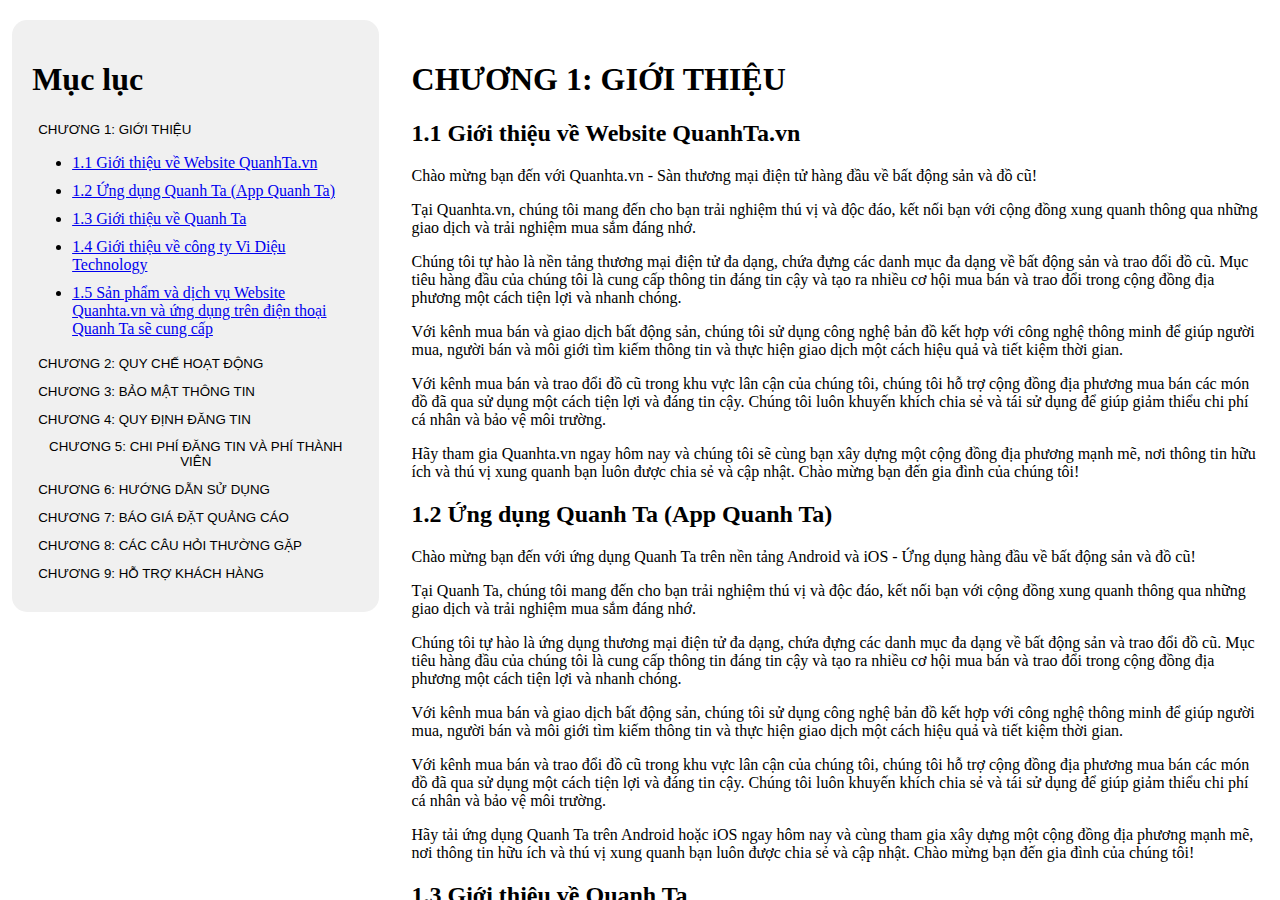
<file: policy/index.html>
<!DOCTYPE html>
<html>

<head>
    <meta http-equiv="Content-Type" content="text/html; charset=UTF-8">
    
    <title>Quanh Ta</title>
    <link
      rel="stylesheet"
      href="https://site-assets.fontawesome.com/releases/v6.4.2/css/all.css"
    />
    <link rel="stylesheet" type="text/css" href="./style.css">   
</head>

<body>
    <div class="mainContainer">
        <iframe class="responsive-iframe" src="./section/introduce.html" style="border:0px #ffffff none;"frameborder="0" marginheight="0px" marginwidth="0px" height="100%" width="100%"></iframe>
    </div>
    </body>
</html>
</file>
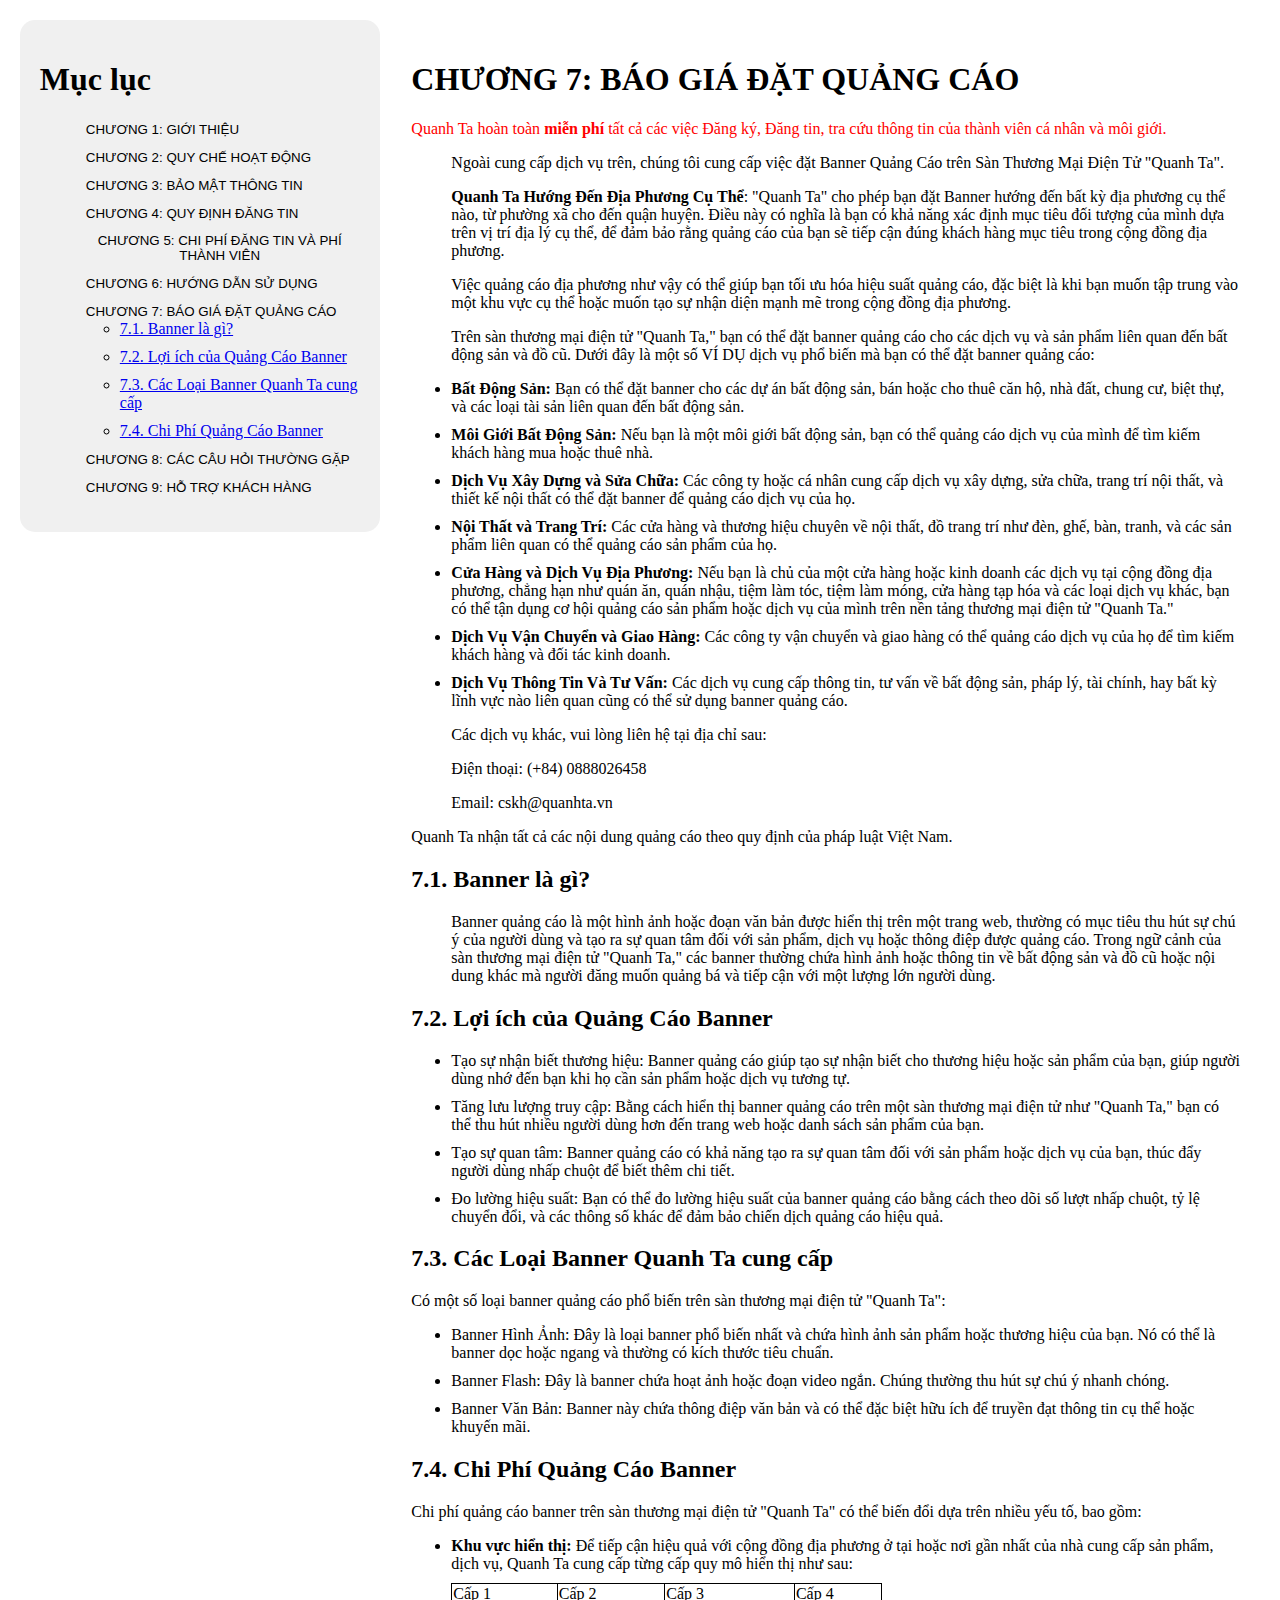
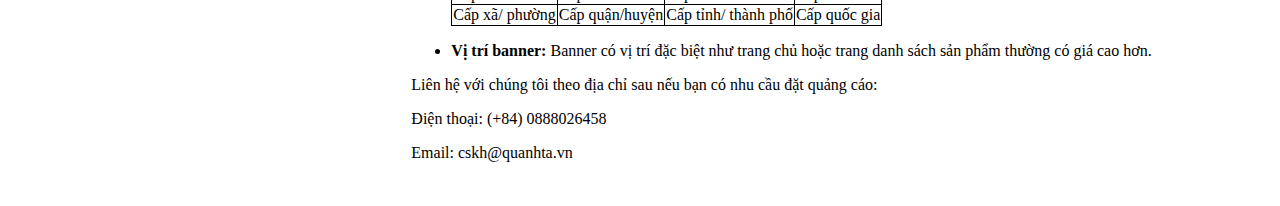
<file: policy/section/ads.html>
<!DOCTYPE html>
<html lang="en">

<head>
    <meta charset="UTF-8">
    
    <link rel="stylesheet" type="text/css" href="../style.css">
    <link rel="stylesheet" href="https://site-assets.fontawesome.com/releases/v6.4.2/css/all.css">
    <title>Quanh Ta</title>
</head>

<body>
    <div class="mainContainer">
        <div class="spacer"></div>
        <div class="toc">
            <h1>Mục lục</h1>
            <ul>
                <li class="dropdown">
                    <button class="toggle-button" id="buttonTOC1">CHƯƠNG 1: GIỚI THIỆU<i class="fa-solid fa-angle-down"></i></button>
                    <ul id="linkList1">
                    </ul>
                </li>
                <li class="dropdown">
                    <button class="toggle-button" id="buttonTOC2">CHƯƠNG 2: QUY CHẾ HOẠT ĐỘNG<i class="fa-solid fa-angle-down"></i></button>
                    <ul id="linkList2">
                    </ul>
                </li>
                <li class="dropdown">
                    <button class="toggle-button" id="buttonTOC3">CHƯƠNG 3: BẢO MẬT THÔNG TIN<i class="fa-solid fa-angle-down"></i></button>
                    <ul id="linkList3">
                    </ul>

                </li>
                <li class="dropdown">
                    <button class="toggle-button" id="buttonTOC4">CHƯƠNG 4: QUY ĐỊNH ĐĂNG TIN<i class="fa-solid fa-angle-down"></i></button>
                    <ul id="linkList4">

                    </ul>

                </li>
                <li class="dropdown">
                    <button class="toggle-button" id="buttonTOC5">CHƯƠNG 5: CHI PHÍ ĐĂNG TIN VÀ PHÍ THÀNH VIÊN<i class="fa-solid fa-angle-down"></i></button>
                    <ul id="linkList5">

                    </ul>

                </li>
                <li class="dropdown">
                    <button class="toggle-button" id="buttonTOC6">CHƯƠNG 6: HƯỚNG DẪN SỬ DỤNG<i class="fa-solid fa-angle-down"></i></button>
                    <ul id="linkList6">
                    </ul>

                </li>
                <li class="dropdown">
                    <button class="toggle-button" id="buttonTOC7">CHƯƠNG 7: BÁO GIÁ ĐẶT QUẢNG CÁO<i class="fa-solid fa-angle-down"></i></button>
                    <ul id="linkList7">

                    </ul>

                </li>
                <li class="dropdown">
                    <button class="toggle-button" id="buttonTOC8">CHƯƠNG 8: CÁC CÂU HỎI THƯỜNG GẶP<i class="fa-solid fa-angle-down"></i></button>
                    <ul id="linkList8">

                    </ul>

                </li>
                <li class="dropdown">
                    <button class="toggle-button" id="buttonTOC9">CHƯƠNG 9: HỖ TRỢ KHÁCH HÀNG<i class="fa-solid fa-angle-down"></i></button>
                    <ul id="linkList9">
                    </ul>
                </li>
            </ul>
        </div>
        <div class="spacer"></div>
        <div class="content">
            <h1 id="section-7">CHƯƠNG 7: BÁO GIÁ ĐẶT QUẢNG CÁO</h1>
        <p class="red-text">Quanh Ta hoàn toàn <span><b>miễn phí</b></span> tất cả các việc Đăng ký, Đăng tin, tra cứu
            thông tin của thành viên cá nhân và môi giới.</p>
        <ul>
            <p>Ngoài cung cấp dịch vụ trên, chúng tôi cung cấp việc đặt Banner Quảng Cáo trên Sàn Thương Mại Điện Tử
                "Quanh Ta".</p>
            <p><strong>Quanh Ta Hướng Đến Địa Phương Cụ Thể</strong>: "Quanh Ta" cho phép bạn đặt Banner hướng đến bất
                kỳ địa phương cụ thể nào, từ phường xã cho đến quận huyện. Điều này có nghĩa là bạn có khả năng xác định
                mục tiêu đối tượng của mình dựa trên vị trí địa lý cụ thể, để đảm bảo rằng quảng cáo của bạn sẽ tiếp cận
                đúng khách hàng mục tiêu trong cộng đồng địa phương.</p>
            <p>Việc quảng cáo địa phương như vậy có thể giúp bạn tối ưu hóa hiệu suất quảng cáo, đặc biệt là khi bạn
                muốn tập trung vào một khu vực cụ thể hoặc muốn tạo sự nhận diện mạnh mẽ trong cộng đồng địa phương.</p>
            <p>Trên sàn thương mại điện tử "Quanh Ta," bạn có thể đặt banner quảng cáo cho các dịch vụ và sản phẩm liên
                quan đến bất động sản và đồ cũ. Dưới đây là một số VÍ DỤ dịch vụ phổ biến mà bạn có thể đặt banner quảng
                cáo:</p>
            <li><strong>Bất Động Sản:</strong> Bạn có thể đặt banner cho các dự án bất động sản, bán hoặc cho thuê căn
                hộ, nhà đất, chung cư, biệt thự, và các loại tài sản liên quan đến bất động sản.</li>
            <li><strong>Môi Giới Bất Động Sản:</strong> Nếu bạn là một môi giới bất động sản, bạn có thể quảng cáo dịch
                vụ của mình để tìm kiếm khách hàng mua hoặc thuê nhà.</li>
            <li><strong>Dịch Vụ Xây Dựng và Sửa Chữa:</strong> Các công ty hoặc cá nhân cung cấp dịch vụ xây dựng, sửa
                chữa, trang trí nội thất, và thiết kế nội thất có thể đặt banner để quảng cáo dịch vụ của họ.</li>
            <li><strong>Nội Thất và Trang Trí:</strong> Các cửa hàng và thương hiệu chuyên về nội thất, đồ trang trí như
                đèn, ghế, bàn, tranh, và các sản phẩm liên quan có thể quảng cáo sản phẩm của họ.</li>
            <li><strong>Cửa Hàng và Dịch Vụ Địa Phương:</strong> Nếu bạn là chủ của một cửa hàng hoặc kinh doanh các
                dịch vụ tại cộng đồng địa phương, chẳng hạn như quán ăn, quán nhậu, tiệm làm tóc, tiệm làm móng, cửa
                hàng tạp hóa và các loại dịch vụ khác, bạn có thể tận dụng cơ hội quảng cáo sản phẩm hoặc dịch vụ của
                mình trên nền tảng thương mại điện tử "Quanh Ta."</li>
            <li><strong>Dịch Vụ Vận Chuyển và Giao Hàng:</strong> Các công ty vận chuyển và giao hàng có thể quảng cáo
                dịch vụ của họ để tìm kiếm khách hàng và đối tác kinh doanh.</li>
            <li><strong>Dịch Vụ Thông Tin Và Tư Vấn:</strong> Các dịch vụ cung cấp thông tin, tư vấn về bất động sản,
                pháp lý, tài chính, hay bất kỳ lĩnh vực nào liên quan cũng có thể sử dụng banner quảng cáo.</li>
            <p>Các dịch vụ khác, vui lòng liên hệ tại địa chỉ sau:</p>
            <p>Điện thoại: (+84) 0888026458</p>
            <p>Email: cskh@quanhta.vn</p>
        </ul>
        <p>Quanh Ta nhận tất cả các nội dung quảng cáo theo quy định của pháp luật Việt Nam.</p>
        <h2 id="section-7-1">7.1. Banner là gì?</h2>
        <ul>
            <p>Banner quảng cáo là một hình ảnh hoặc đoạn văn bản được hiển thị trên một trang web, thường có mục tiêu
                thu hút sự chú ý của người dùng và tạo ra sự quan tâm đối với sản phẩm, dịch vụ hoặc thông điệp được
                quảng cáo. Trong ngữ cảnh của sàn thương mại điện tử "Quanh Ta," các banner thường chứa hình ảnh hoặc
                thông tin về bất động sản và đồ cũ hoặc nội dung khác mà người đăng muốn quảng bá và tiếp cận với một
                lượng lớn người dùng.</p>
        </ul>
        <h2 id="section-7-2">7.2. Lợi ích của Quảng Cáo Banner</h2>
        <ul>
            <li>Tạo sự nhận biết thương hiệu: Banner quảng cáo giúp tạo sự nhận biết cho thương hiệu hoặc sản phẩm của
                bạn, giúp người dùng nhớ đến bạn khi họ cần sản phẩm hoặc dịch vụ tương tự.</li>
            <li>Tăng lưu lượng truy cập: Bằng cách hiển thị banner quảng cáo trên một sàn thương mại điện tử như "Quanh
                Ta," bạn có thể thu hút nhiều người dùng hơn đến trang web hoặc danh sách sản phẩm của bạn.</li>
            <li>Tạo sự quan tâm: Banner quảng cáo có khả năng tạo ra sự quan tâm đối với sản phẩm hoặc dịch vụ của bạn,
                thúc đẩy người dùng nhấp chuột để biết thêm chi tiết.</li>
            <li>Đo lường hiệu suất: Bạn có thể đo lường hiệu suất của banner quảng cáo bằng cách theo dõi số lượt nhấp
                chuột, tỷ lệ chuyển đổi, và các thông số khác để đảm bảo chiến dịch quảng cáo hiệu quả.</li>
        </ul>
        <h2 id="section-7-3">7.3. Các Loại Banner Quanh Ta cung cấp</h2>
        <p>Có một số loại banner quảng cáo phổ biến trên sàn thương mại điện tử "Quanh Ta":</p>
        <ul>
            <li>Banner Hình Ảnh: Đây là loại banner phổ biến nhất và chứa hình ảnh sản phẩm hoặc thương hiệu của bạn. Nó
                có thể là banner dọc hoặc ngang và thường có kích thước tiêu chuẩn.</li>
            <li>Banner Flash: Đây là banner chứa hoạt ảnh hoặc đoạn video ngắn. Chúng thường thu hút sự chú ý nhanh
                chóng.</li>
            <li>Banner Văn Bản: Banner này chứa thông điệp văn bản và có thể đặc biệt hữu ích để truyền đạt thông tin cụ
                thể hoặc khuyến mãi.</li>
        </ul>
        <h2 id="section-7-4">7.4. Chi Phí Quảng Cáo Banner</h2>
        <p>Chi phí quảng cáo banner trên sàn thương mại điện tử "Quanh Ta" có thể biến đổi dựa trên nhiều yếu tố, bao
            gồm:</p>
        <ul>
            <li><strong>Khu vực hiển thị:</strong> Để tiếp cận hiệu quả với cộng đồng địa phương ở tại hoặc nơi gần nhất
                của nhà cung cấp sản phẩm, dịch vụ, Quanh Ta cung cấp từng cấp quy mô hiển thị như sau:</li>
            <table>
                <tr>
                    <td>Cấp 1</td>
                    <td>Cấp 2</td>
                    <td>Cấp 3</td>
                    <td>Cấp 4</td>
                </tr>
                <tr>
                    <td>Cấp xã/ phường</td>
                    <td>Cấp quận/huyện</td>
                    <td>Cấp tỉnh/ thành phố</td>
                    <td>Cấp quốc gia</td>
                </tr>
            </table>
        </ul>
        <ul>
            <li><strong>Vị trí banner:</strong> Banner có vị trí đặc biệt như trang chủ hoặc trang danh sách sản phẩm
                thường có giá cao hơn.</li>
        </ul>
        <p>Liên hệ với chúng tôi theo địa chỉ sau nếu bạn có nhu cầu đặt quảng cáo:</p>
        <p>Điện thoại: (+84) 0888026458</p>
        <p>Email: cskh@quanhta.vn</p>
        </div>
        <div class="spacer"></div>
    </div>
    <script src="../index.js"></script>
    
</body>

</html>
</file>
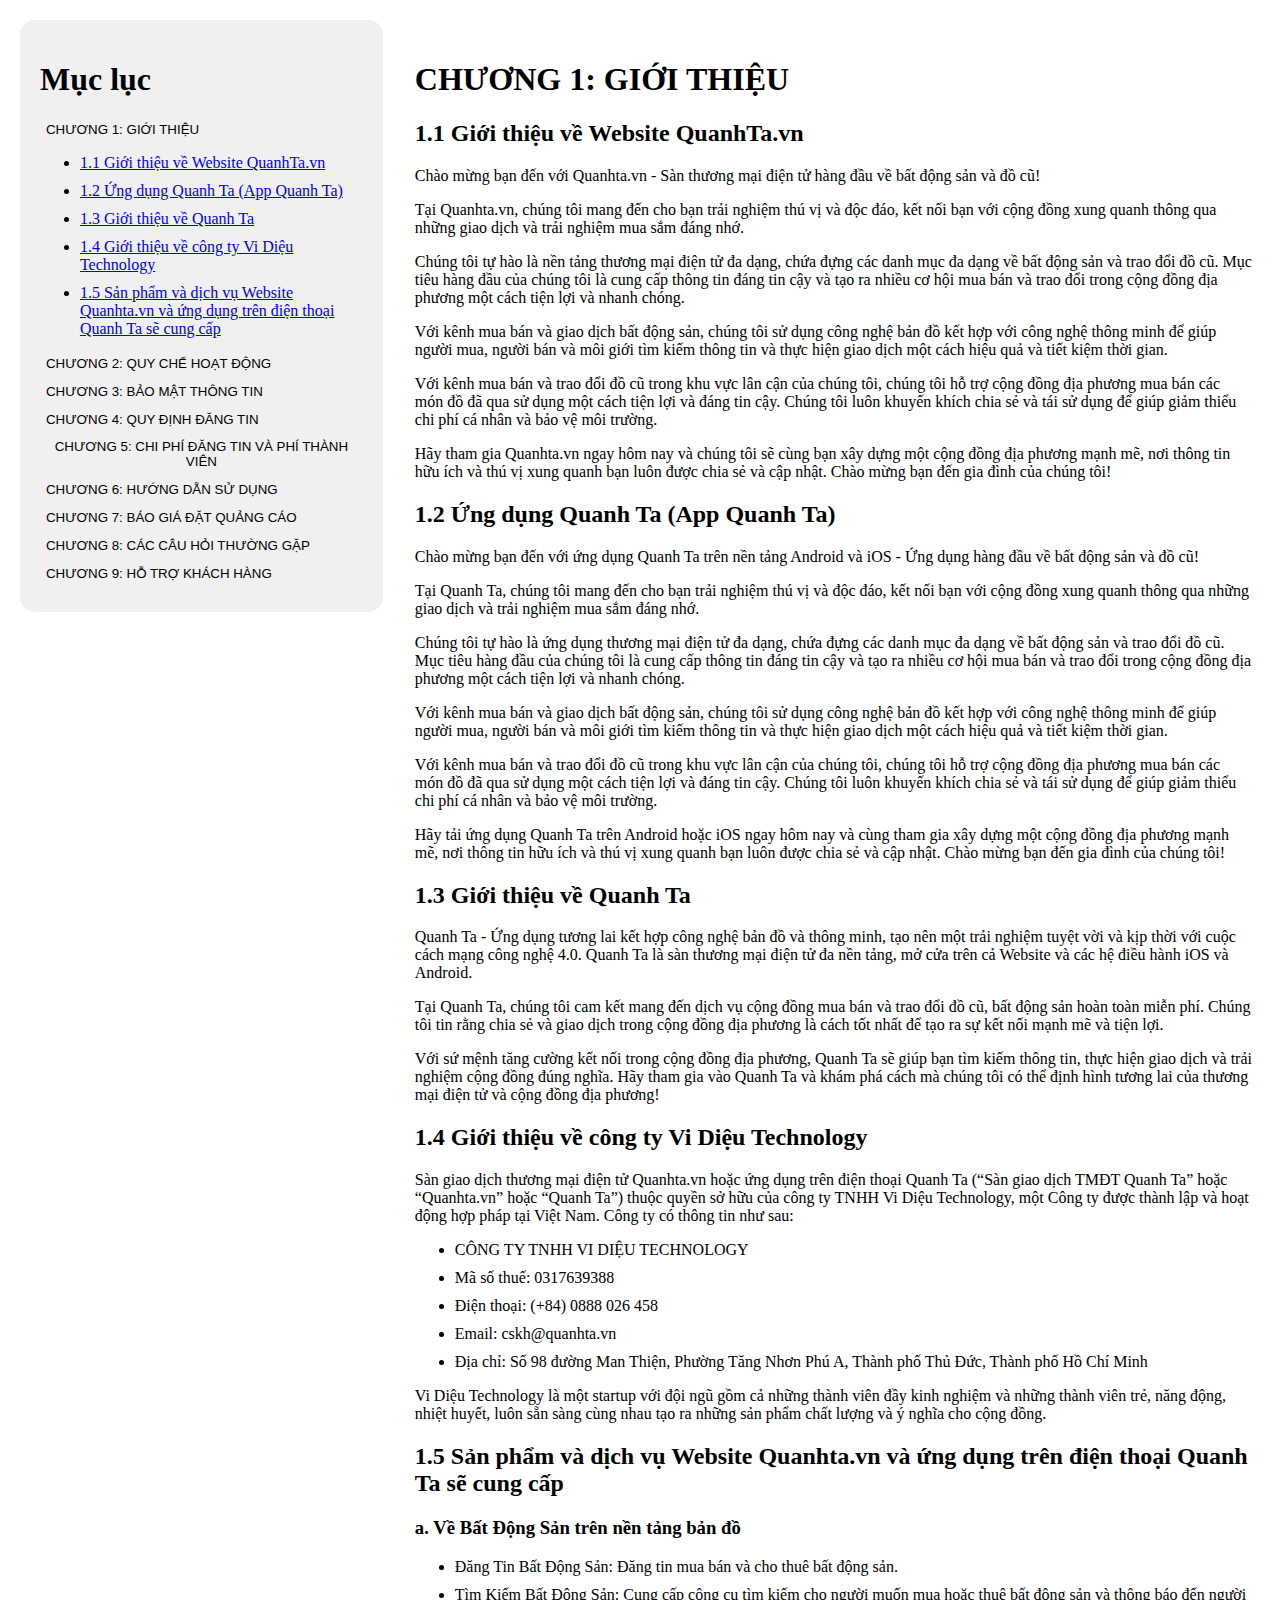
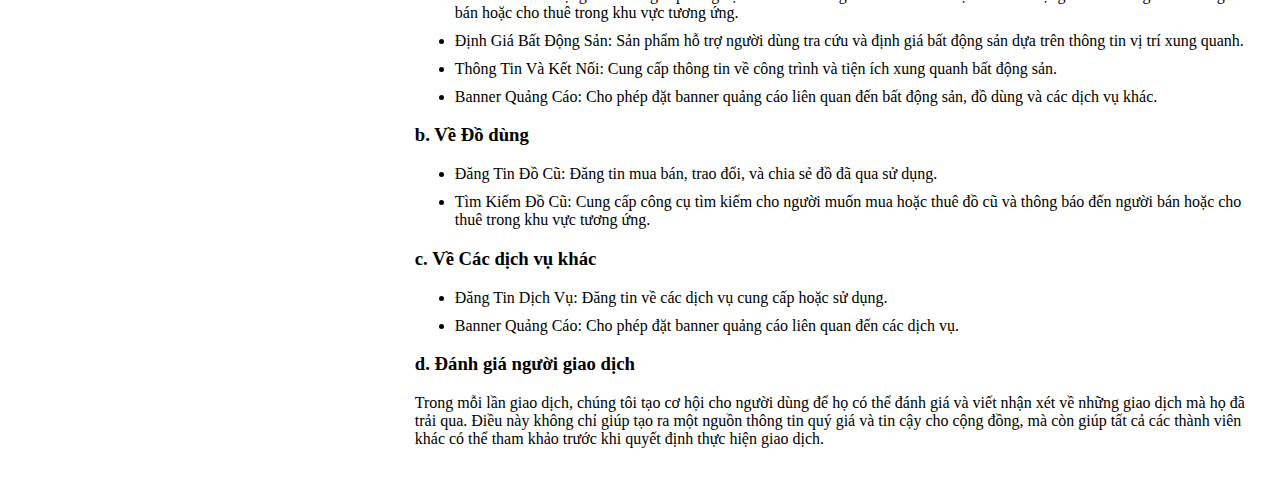
<file: policy/section/introduce.html>
<!DOCTYPE html>
<html>
  <head>
    <meta http-equiv="Content-Type" content="text/html; charset=UTF-8" />
    <link rel="stylesheet" type="text/css" href="../style.css" />
    <link rel="stylesheet" href="https://site-assets.fontawesome.com/releases/v6.4.2/css/all.css">
    <title>Quanh Ta</title>
  </head>

  <body>
    <div class="mainContainer">
      <div class="spacer"></div>
      <div class="toc">
        <h1>Mục lục</h1>
            
                    <li class="dropdown">
                        <button class="toggle-button" id="buttonTOC1">CHƯƠNG 1: GIỚI THIỆU<i class="fa-solid fa-angle-down"></i></button>
                        <ul id="linkList1">
                        </ul>
                    </li>
                    <li class="dropdown">
                        <button class="toggle-button" id="buttonTOC2">CHƯƠNG 2: QUY CHẾ HOẠT ĐỘNG<i class="fa-solid fa-angle-down"></i></button>
                        <ul id="linkList2">
                        </ul>
                    </li>
                    <li class="dropdown">
                        <button class="toggle-button" id="buttonTOC3">CHƯƠNG 3: BẢO MẬT THÔNG TIN<i class="fa-solid fa-angle-down"></i></button>
                        <ul id="linkList3">
                        </ul>
    
                    </li>
                    <li class="dropdown">
                        <button class="toggle-button" id="buttonTOC4">CHƯƠNG 4: QUY ĐỊNH ĐĂNG TIN<i class="fa-solid fa-angle-down"></i></button>
                        <ul id="linkList4">
    
                        </ul>
    
                    </li>
                    <li class="dropdown">
                        <button class="toggle-button" id="buttonTOC5">CHƯƠNG 5: CHI PHÍ ĐĂNG TIN VÀ PHÍ THÀNH VIÊN<i class="fa-solid fa-angle-down"></i></button>
                        <ul id="linkList5">
    
                        </ul>
    
                    </li>
                    <li class="dropdown">
                        <button class="toggle-button" id="buttonTOC6">CHƯƠNG 6: HƯỚNG DẪN SỬ DỤNG<i class="fa-solid fa-angle-down"></i></button>
                        <ul id="linkList6">
                        </ul>
    
                    </li>
                    <li class="dropdown">
                        <button class="toggle-button" id="buttonTOC7">CHƯƠNG 7: BÁO GIÁ ĐẶT QUẢNG CÁO<i class="fa-solid fa-angle-down"></i></button>
                        <ul id="linkList7">
    
                        </ul>
    
                    </li>
                    <li class="dropdown">
                        <button class="toggle-button" id="buttonTOC8">CHƯƠNG 8: CÁC CÂU HỎI THƯỜNG GẶP<i class="fa-solid fa-angle-down"></i></button>
                        <ul id="linkList8">
    
                        </ul>
    
                    </li>
                    <li class="dropdown">
                        <button class="toggle-button" id="buttonTOC9">CHƯƠNG 9: HỖ TRỢ KHÁCH HÀNG<i class="fa-solid fa-angle-down"></i></button>
                        <ul id="linkList9">
                        </ul>
                    </li>
                
    </div>
      <div class="spacer"></div>
      <div class="content">
        <h1 id="section-1">CHƯƠNG 1: GIỚI THIỆU</h1>
        <h2 id="section-1-1">1.1 Giới thiệu về Website QuanhTa.vn</h2>
        <p>
          Chào mừng bạn đến với Quanhta.vn - Sàn thương mại điện tử hàng đầu về
          bất động sản và đồ cũ!
        </p>
        <p>
          Tại Quanhta.vn, chúng tôi mang đến cho bạn trải nghiệm thú vị và độc
          đáo, kết nối bạn với cộng đồng xung quanh thông qua những giao dịch và
          trải nghiệm mua sắm đáng nhớ.
        </p>
        <p>
          Chúng tôi tự hào là nền tảng thương mại điện tử đa dạng, chứa đựng các
          danh mục đa dạng về bất động sản và trao đổi đồ cũ. Mục tiêu hàng đầu
          của chúng tôi là cung cấp thông tin đáng tin cậy và tạo ra nhiều cơ
          hội mua bán và trao đổi trong cộng đồng địa phương một cách tiện lợi
          và nhanh chóng.
        </p>
        <p>
          Với kênh mua bán và giao dịch bất động sản, chúng tôi sử dụng công
          nghệ bản đồ kết hợp với công nghệ thông minh để giúp người mua, người
          bán và môi giới tìm kiếm thông tin và thực hiện giao dịch một cách
          hiệu quả và tiết kiệm thời gian.
        </p>
        <p>
          Với kênh mua bán và trao đổi đồ cũ trong khu vực lân cận của chúng
          tôi, chúng tôi hỗ trợ cộng đồng địa phương mua bán các món đồ đã qua
          sử dụng một cách tiện lợi và đáng tin cậy. Chúng tôi luôn khuyến khích
          chia sẻ và tái sử dụng để giúp giảm thiểu chi phí cá nhân và bảo vệ
          môi trường.
        </p>
        <p>
          Hãy tham gia Quanhta.vn ngay hôm nay và chúng tôi sẽ cùng bạn xây dựng
          một cộng đồng địa phương mạnh mẽ, nơi thông tin hữu ích và thú vị xung
          quanh bạn luôn được chia sẻ và cập nhật. Chào mừng bạn đến gia đình
          của chúng tôi!
        </p>

        <h2 id="section-1-2">1.2 Ứng dụng Quanh Ta (App Quanh Ta)</h2>
        <p>
          Chào mừng bạn đến với ứng dụng Quanh Ta trên nền tảng Android và iOS -
          Ứng dụng hàng đầu về bất động sản và đồ cũ!
        </p>
        <p>
          Tại Quanh Ta, chúng tôi mang đến cho bạn trải nghiệm thú vị và độc
          đáo, kết nối bạn với cộng đồng xung quanh thông qua những giao dịch và
          trải nghiệm mua sắm đáng nhớ.
        </p>
        <p>
          Chúng tôi tự hào là ứng dụng thương mại điện tử đa dạng, chứa đựng các
          danh mục đa dạng về bất động sản và trao đổi đồ cũ. Mục tiêu hàng đầu
          của chúng tôi là cung cấp thông tin đáng tin cậy và tạo ra nhiều cơ
          hội mua bán và trao đổi trong cộng đồng địa phương một cách tiện lợi
          và nhanh chóng.
        </p>
        <p>
          Với kênh mua bán và giao dịch bất động sản, chúng tôi sử dụng công
          nghệ bản đồ kết hợp với công nghệ thông minh để giúp người mua, người
          bán và môi giới tìm kiếm thông tin và thực hiện giao dịch một cách
          hiệu quả và tiết kiệm thời gian.
        </p>
        <p>
          Với kênh mua bán và trao đổi đồ cũ trong khu vực lân cận của chúng
          tôi, chúng tôi hỗ trợ cộng đồng địa phương mua bán các món đồ đã qua
          sử dụng một cách tiện lợi và đáng tin cậy. Chúng tôi luôn khuyến khích
          chia sẻ và tái sử dụng để giúp giảm thiểu chi phí cá nhân và bảo vệ
          môi trường.
        </p>
        <p>
          Hãy tải ứng dụng Quanh Ta trên Android hoặc iOS ngay hôm nay và cùng
          tham gia xây dựng một cộng đồng địa phương mạnh mẽ, nơi thông tin hữu
          ích và thú vị xung quanh bạn luôn được chia sẻ và cập nhật. Chào mừng
          bạn đến gia đình của chúng tôi!
        </p>
        <h2 id="section-1-3">1.3 Giới thiệu về Quanh Ta</h2>
        <p>
          Quanh Ta - Ứng dụng tương lai kết hợp công nghệ bản đồ và thông minh,
          tạo nên một trải nghiệm tuyệt vời và kịp thời với cuộc cách mạng công
          nghệ 4.0. Quanh Ta là sàn thương mại điện tử đa nền tảng, mở cửa trên
          cả Website và các hệ điều hành iOS và Android.
        </p>
        <p>
          Tại Quanh Ta, chúng tôi cam kết mang đến dịch vụ cộng đồng mua bán và
          trao đổi đồ cũ, bất động sản hoàn toàn miễn phí. Chúng tôi tin rằng
          chia sẻ và giao dịch trong cộng đồng địa phương là cách tốt nhất để
          tạo ra sự kết nối mạnh mẽ và tiện lợi.
        </p>
        <p>
          Với sứ mệnh tăng cường kết nối trong cộng đồng địa phương, Quanh Ta sẽ
          giúp bạn tìm kiếm thông tin, thực hiện giao dịch và trải nghiệm cộng
          đồng đúng nghĩa. Hãy tham gia vào Quanh Ta và khám phá cách mà chúng
          tôi có thể định hình tương lai của thương mại điện tử và cộng đồng địa
          phương!
        </p>
        <h2 id="section-1-4">1.4 Giới thiệu về công ty Vi Diệu Technology</h2>
        <p>
          Sàn giao dịch thương mại điện tử Quanhta.vn hoặc ứng dụng trên điện
          thoại Quanh Ta (“Sàn giao dịch TMĐT Quanh Ta” hoặc “Quanhta.vn” hoặc
          “Quanh Ta”) thuộc quyền sở hữu của công ty TNHH Vi Diệu Technology,
          một Công ty được thành lập và hoạt động hợp pháp tại Việt Nam. Công ty
          có thông tin như sau:
        </p>
        <ul>
          <li>CÔNG TY TNHH VI DIỆU TECHNOLOGY</li>
          <li>Mã số thuế: 0317639388</li>
          <li>Điện thoại: (+84) 0888 026 458</li>
          <li>Email: cskh@quanhta.vn</li>
          <li>
            Địa chỉ: Số 98 đường Man Thiện, Phường Tăng Nhơn Phú A, Thành phố
            Thủ Đức, Thành phố Hồ Chí Minh
          </li>
        </ul>
        <p>
          Vi Diệu Technology là một startup với đội ngũ gồm cả những thành viên
          đầy kinh nghiệm và những thành viên trẻ, năng động, nhiệt huyết, luôn
          sẵn sàng cùng nhau tạo ra những sản phẩm chất lượng và ý nghĩa cho
          cộng đồng.
        </p>
        <h2 id="section-1-5">
          1.5 Sản phẩm và dịch vụ Website Quanhta.vn và ứng dụng trên điện thoại
          Quanh Ta sẽ cung cấp
        </h2>
        <h3>a. Về Bất Động Sản trên nền tảng bản đồ</h3>
        <ul>
          <li>
            Đăng Tin Bất Động Sản: Đăng tin mua bán và cho thuê bất động sản.
          </li>
          <li>
            Tìm Kiếm Bất Động Sản: Cung cấp công cụ tìm kiếm cho người muốn mua
            hoặc thuê bất động sản và thông báo đến người bán hoặc cho thuê
            trong khu vực tương ứng.
          </li>
          <li>
            Định Giá Bất Động Sản: Sản phẩm hỗ trợ người dùng tra cứu và định
            giá bất động sản dựa trên thông tin vị trí xung quanh.
          </li>
          <li>
            Thông Tin Và Kết Nối: Cung cấp thông tin về công trình và tiện ích
            xung quanh bất động sản.
          </li>
          <li>
            Banner Quảng Cáo: Cho phép đặt banner quảng cáo liên quan đến bất
            động sản, đồ dùng và các dịch vụ khác.
          </li>
        </ul>
        <h3>b. Về Đồ dùng</h3>
        <ul>
          <li>
            Đăng Tin Đồ Cũ: Đăng tin mua bán, trao đổi, và chia sẻ đồ đã qua sử
            dụng.
          </li>
          <li>
            Tìm Kiếm Đồ Cũ: Cung cấp công cụ tìm kiếm cho người muốn mua hoặc
            thuê đồ cũ và thông báo đến người bán hoặc cho thuê trong khu vực
            tương ứng.
          </li>
        </ul>
        <h3>c. Về Các dịch vụ khác</h3>
        <ul>
          <li>
            Đăng Tin Dịch Vụ: Đăng tin về các dịch vụ cung cấp hoặc sử dụng.
          </li>
          <li>
            Banner Quảng Cáo: Cho phép đặt banner quảng cáo liên quan đến các
            dịch vụ.
          </li>
        </ul>
        <h3>d. Đánh giá người giao dịch</h3>
        <p>
          Trong mỗi lần giao dịch, chúng tôi tạo cơ hội cho người dùng để họ có
          thể đánh giá và viết nhận xét về những giao dịch mà họ đã trải qua.
          Điều này không chỉ giúp tạo ra một nguồn thông tin quý giá và tin cậy
          cho cộng đồng, mà còn giúp tất cả các thành viên khác có thể tham khảo
          trước khi quyết định thực hiện giao dịch.
        </p>
      </div>
    </div>
    <script src="../index.js"></script>
  </body>
</html>
</file>
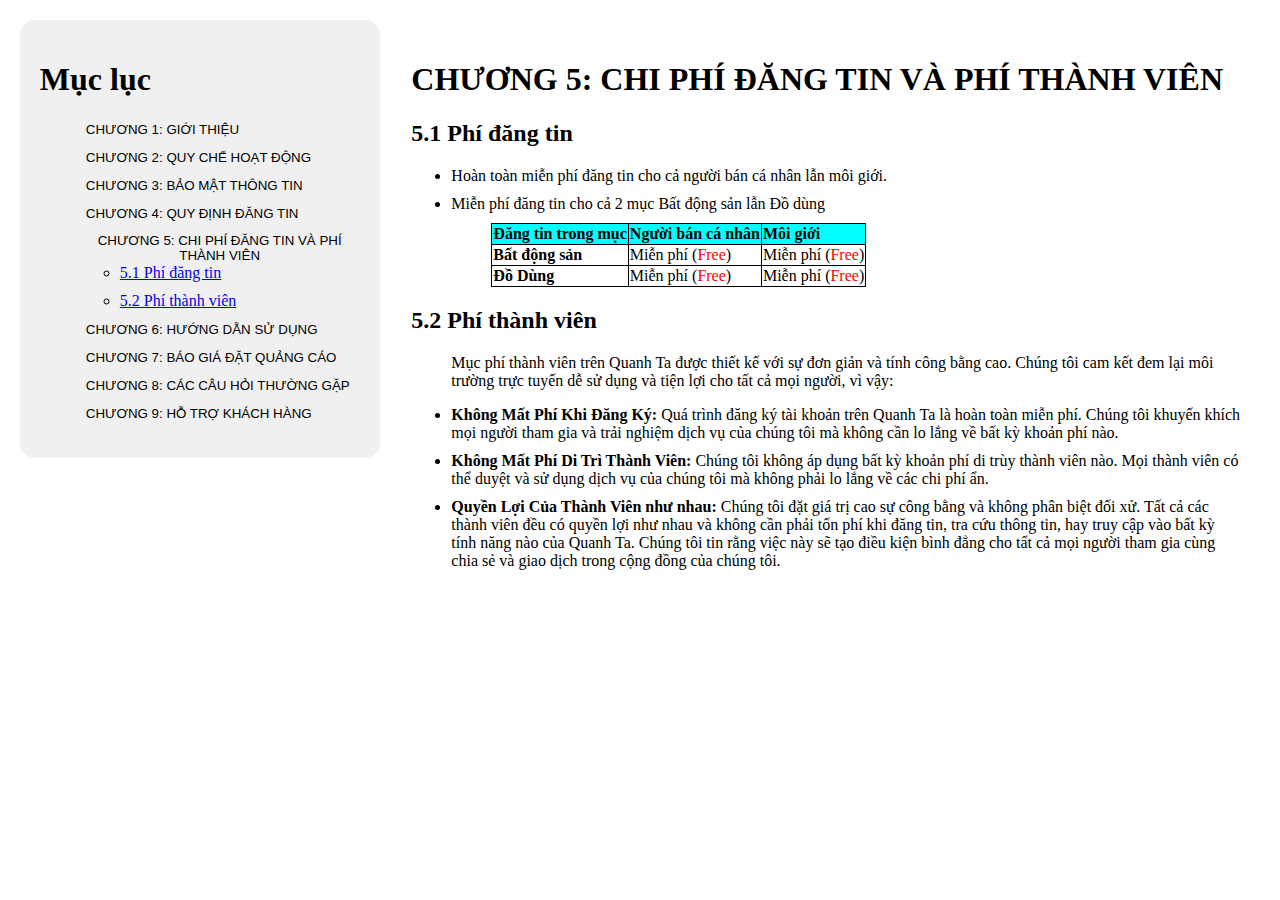
<file: policy/section/price_post_user.html>
<!DOCTYPE html>
<html lang="en">

<head>
    <meta charset="UTF-8">
    
    <link rel="stylesheet" type="text/css" href="../style.css">
    <link rel="stylesheet" href="https://site-assets.fontawesome.com/releases/v6.4.2/css/all.css">
    <title>Quanh Ta</title>
</head>

<body>
    <div class="mainContainer">
        <div class="spacer"></div>
        <div class="toc">
            <h1>Mục lục</h1>
            <ul>
                <li class="dropdown">
                    <button class="toggle-button" id="buttonTOC1">CHƯƠNG 1: GIỚI THIỆU<i class="fa-solid fa-angle-down"></i></button>
                    <ul id="linkList1">
                    </ul>
                </li>
                <li class="dropdown">
                    <button class="toggle-button" id="buttonTOC2">CHƯƠNG 2: QUY CHẾ HOẠT ĐỘNG<i class="fa-solid fa-angle-down"></i></button>
                    <ul id="linkList2">
                    </ul>
                </li>
                <li class="dropdown">
                    <button class="toggle-button" id="buttonTOC3">CHƯƠNG 3: BẢO MẬT THÔNG TIN<i class="fa-solid fa-angle-down"></i></button>
                    <ul id="linkList3">
                    </ul>

                </li>
                <li class="dropdown">
                    <button class="toggle-button" id="buttonTOC4">CHƯƠNG 4: QUY ĐỊNH ĐĂNG TIN<i class="fa-solid fa-angle-down"></i></button>
                    <ul id="linkList4">

                    </ul>

                </li>
                <li class="dropdown">
                    <button class="toggle-button" id="buttonTOC5">CHƯƠNG 5: CHI PHÍ ĐĂNG TIN VÀ PHÍ THÀNH VIÊN<i class="fa-solid fa-angle-down"></i></button>
                    <ul id="linkList5">

                    </ul>

                </li>
                <li class="dropdown">
                    <button class="toggle-button" id="buttonTOC6">CHƯƠNG 6: HƯỚNG DẪN SỬ DỤNG<i class="fa-solid fa-angle-down"></i></button>
                    <ul id="linkList6">
                    </ul>

                </li>
                <li class="dropdown">
                    <button class="toggle-button" id="buttonTOC7">CHƯƠNG 7: BÁO GIÁ ĐẶT QUẢNG CÁO<i class="fa-solid fa-angle-down"></i></button>
                    <ul id="linkList7">

                    </ul>

                </li>
                <li class="dropdown">
                    <button class="toggle-button" id="buttonTOC8">CHƯƠNG 8: CÁC CÂU HỎI THƯỜNG GẶP<i class="fa-solid fa-angle-down"></i></button>
                    <ul id="linkList8">

                    </ul>

                </li>
                <li class="dropdown">
                    <button class="toggle-button" id="buttonTOC9">CHƯƠNG 9: HỖ TRỢ KHÁCH HÀNG<i class="fa-solid fa-angle-down"></i></button>
                    <ul id="linkList9">
                    </ul>
                </li>
            </ul>
        </div>
        <div class="spacer"></div>
        <div class="content">
            <h1 id="section-5">CHƯƠNG 5: CHI PHÍ ĐĂNG TIN VÀ PHÍ THÀNH VIÊN</h1>
            <h2 id="section-5-2">5.1 Phí đăng tin</h2>
            <ul>
                <li>Hoàn toàn miễn phí đăng tin cho cả người bán cá nhân lẫn môi giới.</li>
                <li>Miễn phí đăng tin cho cả 2 mục Bất động sản lẫn Đồ dùng</li>
                <ul>
                    <table>
                        <tr style="background-color: #00FFFF;">
                            <td><b>Đăng tin trong mục</b></td>
                            <td><b>Người bán cá nhân</b></td>
                            <td><b>Môi giới</b></td>
                        </tr>
                        <tr>
                            <td><b>Bất động sản</b></td>
                            <td>Miễn phí (<span class="red-text">Free</span>)</td>
                            <td>Miễn phí (<span class="red-text">Free</span>)</td>
                        </tr>
                        <tr>
                            <td><b>Đồ Dùng</b></td>
                            <td>Miễn phí (<span class="red-text">Free</span>)</td>
                            <td>Miễn phí (<span class="red-text">Free</span>)</td>
                        </tr>
                    </table>
                </ul>
            </ul>
            <h2 id="section-5-2">5.2 Phí thành viên</h2>
            <ul>
                <p>Mục phí thành viên trên Quanh Ta được thiết kế với sự đơn giản và tính công bằng cao. Chúng tôi cam kết
                    đem lại môi trường trực tuyến dễ sử dụng và tiện lợi cho tất cả mọi người, vì vậy:</p>
                <li><strong>Không Mất Phí Khi Đăng Ký:</strong> Quá trình đăng ký tài khoản trên Quanh Ta là hoàn toàn miễn
                    phí. Chúng tôi khuyến khích mọi người tham gia và trải nghiệm dịch vụ của chúng tôi mà không cần lo lắng
                    về bất kỳ khoản phí nào.</li>
                <li><strong>Không Mất Phí Di Trì Thành Viên:</strong> Chúng tôi không áp dụng bất kỳ khoản phí di trùy thành
                    viên nào. Mọi thành viên có thể duyệt và sử dụng dịch vụ của chúng tôi mà không phải lo lắng về các chi
                    phí ẩn.</li>
                <li><strong>Quyền Lợi Của Thành Viên như nhau:</strong> Chúng tôi đặt giá trị cao sự công bằng và không phân
                    biệt đối xử. Tất cả các thành viên đều có quyền lợi như nhau và không cần phải tốn phí khi đăng tin, tra
                    cứu thông tin, hay truy cập vào bất kỳ tính năng nào của Quanh Ta. Chúng tôi tin rằng việc này sẽ tạo
                    điều kiện bình đẳng cho tất cả mọi người tham gia cùng chia sẻ và giao dịch trong cộng đồng của chúng
                    tôi.</li>
            </ul>
        </div>
        <div class="spacer"></div>
    </div>
    <script src="../index.js"></script>


</body>

</html>
</file>
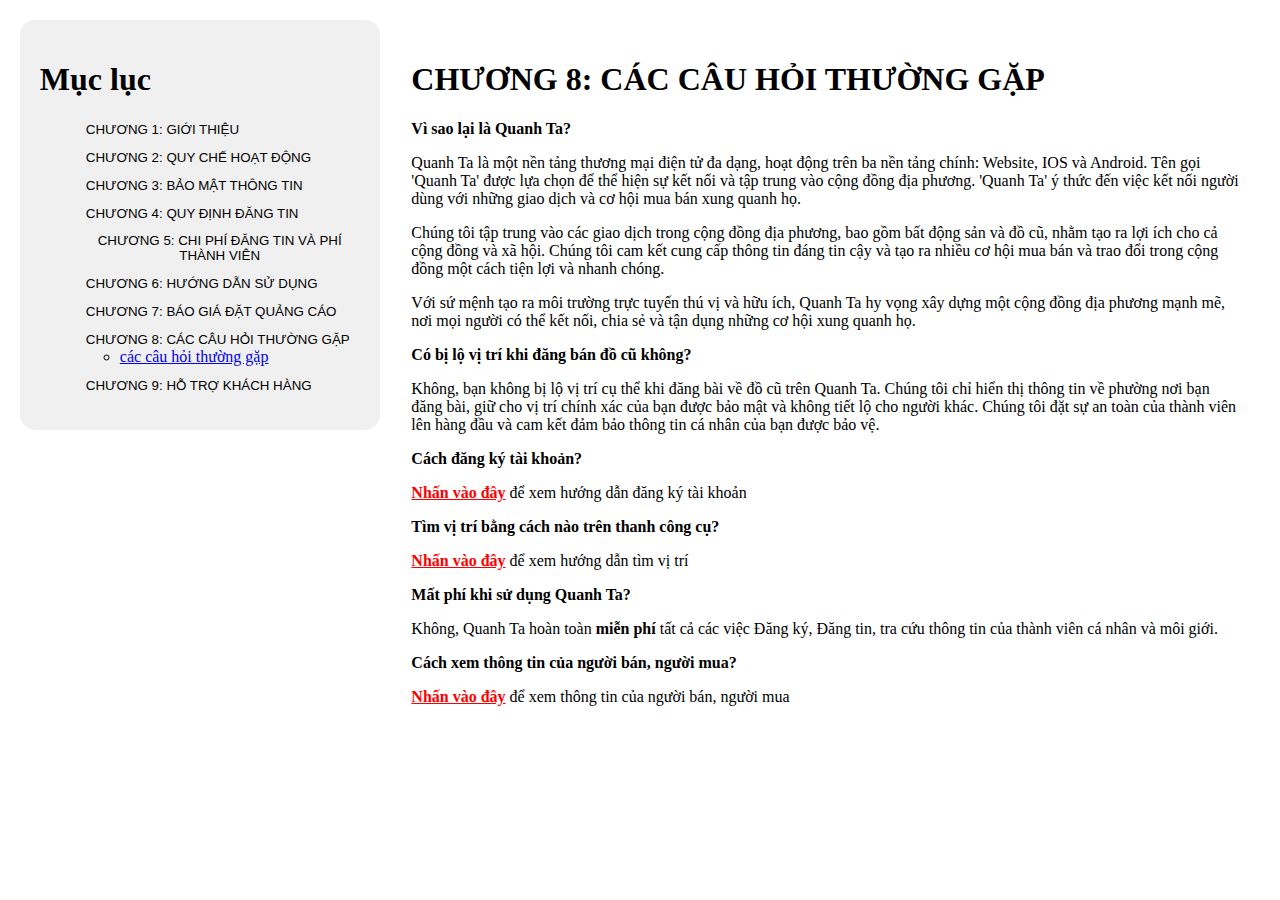
<file: policy/section/question.html>
<!DOCTYPE html>
<html lang="en">

<head>
    <meta charset="UTF-8">
    
    <link rel="stylesheet" type="text/css" href="../style.css">
    <link rel="stylesheet" href="https://site-assets.fontawesome.com/releases/v6.4.2/css/all.css">
    <title>QuanhTa</title>

</head>

<body>
    <div class="mainContainer">
        <div class="spacer"></div>
        <div class="toc">
            <h1>Mục lục</h1>
            <ul>
                <li class="dropdown">
                    <button class="toggle-button" id="buttonTOC1">CHƯƠNG 1: GIỚI THIỆU<i class="fa-solid fa-angle-down"></i></button>
                    <ul id="linkList1">
                    </ul>
                </li>
                <li class="dropdown">
                    <button class="toggle-button" id="buttonTOC2">CHƯƠNG 2: QUY CHẾ HOẠT ĐỘNG<i class="fa-solid fa-angle-down"></i></button>
                    <ul id="linkList2">
                    </ul>
                </li>
                <li class="dropdown">
                    <button class="toggle-button" id="buttonTOC3">CHƯƠNG 3: BẢO MẬT THÔNG TIN<i class="fa-solid fa-angle-down"></i></button>
                    <ul id="linkList3">
                    </ul>

                </li>
                <li class="dropdown">
                    <button class="toggle-button" id="buttonTOC4">CHƯƠNG 4: QUY ĐỊNH ĐĂNG TIN<i class="fa-solid fa-angle-down"></i></button>
                    <ul id="linkList4">

                    </ul>

                </li>
                <li class="dropdown">
                    <button class="toggle-button" id="buttonTOC5">CHƯƠNG 5: CHI PHÍ ĐĂNG TIN VÀ PHÍ THÀNH VIÊN<i class="fa-solid fa-angle-down"></i></button>
                    <ul id="linkList5">

                    </ul>

                </li>
                <li class="dropdown">
                    <button class="toggle-button" id="buttonTOC6">CHƯƠNG 6: HƯỚNG DẪN SỬ DỤNG<i class="fa-solid fa-angle-down"></i></button>
                    <ul id="linkList6">
                    </ul>

                </li>
                <li class="dropdown">
                    <button class="toggle-button" id="buttonTOC7">CHƯƠNG 7: BÁO GIÁ ĐẶT QUẢNG CÁO<i class="fa-solid fa-angle-down"></i></button>
                    <ul id="linkList7">

                    </ul>

                </li>
                <li class="dropdown">
                    <button class="toggle-button" id="buttonTOC8">CHƯƠNG 8: CÁC CÂU HỎI THƯỜNG GẶP<i class="fa-solid fa-angle-down"></i></button>
                    <ul id="linkList8">

                    </ul>

                </li>
                <li class="dropdown">
                    <button class="toggle-button" id="buttonTOC9">CHƯƠNG 9: HỖ TRỢ KHÁCH HÀNG<i class="fa-solid fa-angle-down"></i></button>
                    <ul id="linkList9">
                    </ul>
                </li>
            </ul>
        </div>
        <div class="spacer"></div>
        <div class="content">
            <h1 id="section-8">CHƯƠNG 8: CÁC CÂU HỎI THƯỜNG GẶP</h1>
            <p><strong>Vì sao lại là Quanh Ta?</strong></p>
            <p>Quanh Ta là một nền tảng thương mại điện tử đa dạng, hoạt động trên ba nền tảng chính: Website, IOS và
                Android. Tên gọi 'Quanh Ta' được lựa chọn để thể hiện sự kết nối và tập trung vào cộng đồng địa phương.
                'Quanh Ta' ý thức đến việc kết nối người dùng với những giao dịch và cơ hội mua bán xung quanh họ.</p>
            <p>Chúng tôi tập trung vào các giao dịch trong cộng đồng địa phương, bao gồm bất động sản và đồ cũ, nhằm tạo ra
                lợi ích cho cả cộng đồng và xã hội. Chúng tôi cam kết cung cấp thông tin đáng tin cậy và tạo ra nhiều cơ hội
                mua bán và trao đổi trong cộng đồng một cách tiện lợi và nhanh chóng.</p>
            <p>Với sứ mệnh tạo ra môi trường trực tuyến thú vị và hữu ích, Quanh Ta hy vọng xây dựng một cộng đồng địa
                phương mạnh mẽ, nơi mọi người có thể kết nối, chia sẻ và tận dụng những cơ hội xung quanh họ.</p>
            <p><strong>Có bị lộ vị trí khi đăng bán đồ cũ không?</strong></p>
            <p>Không, bạn không bị lộ vị trí cụ thể khi đăng bài về đồ cũ trên Quanh Ta. Chúng tôi chỉ hiển thị thông tin về
                phường nơi bạn đăng bài, giữ cho vị trí chính xác của bạn được bảo mật và không tiết lộ cho người khác.
                Chúng tôi đặt sự an toàn của thành viên lên hàng đầu và cam kết đảm bảo thông tin cá nhân của bạn được bảo
                vệ.</p>
            <p><strong>Cách đăng ký tài khoản?</strong></p>
            <a href="./guildeline.html#section-6" class="red-text"><b>Nhấn vào đây</b></a> để xem hướng dẫn đăng ký tài
            khoản
            <p><strong>Tìm vị trí bằng cách nào trên thanh công cụ?</strong></p>
            <a href="./guildeline.html#section-6-4" class="red-text"><b>Nhấn vào đây</b></a> để xem hướng dẫn tìm vị trí
            <p><strong>Mất phí khi sử dụng Quanh Ta?</strong></p>
            <p>Không, Quanh Ta hoàn toàn <b>miễn phí</b> tất cả các việc Đăng ký, Đăng tin, tra cứu thông tin của thành viên
                cá nhân và môi giới.</p>
            <p><strong>Cách xem thông tin của người bán, người mua?</strong></p>
            <a href="" class="red-text"><b>Nhấn vào đây</b></a> để xem thông tin của người bán, người mua
        </div>
        <div class="spacer"></div>
    </div>
    <script src="../index.js"></script>
    

</body>

</html>
</file>
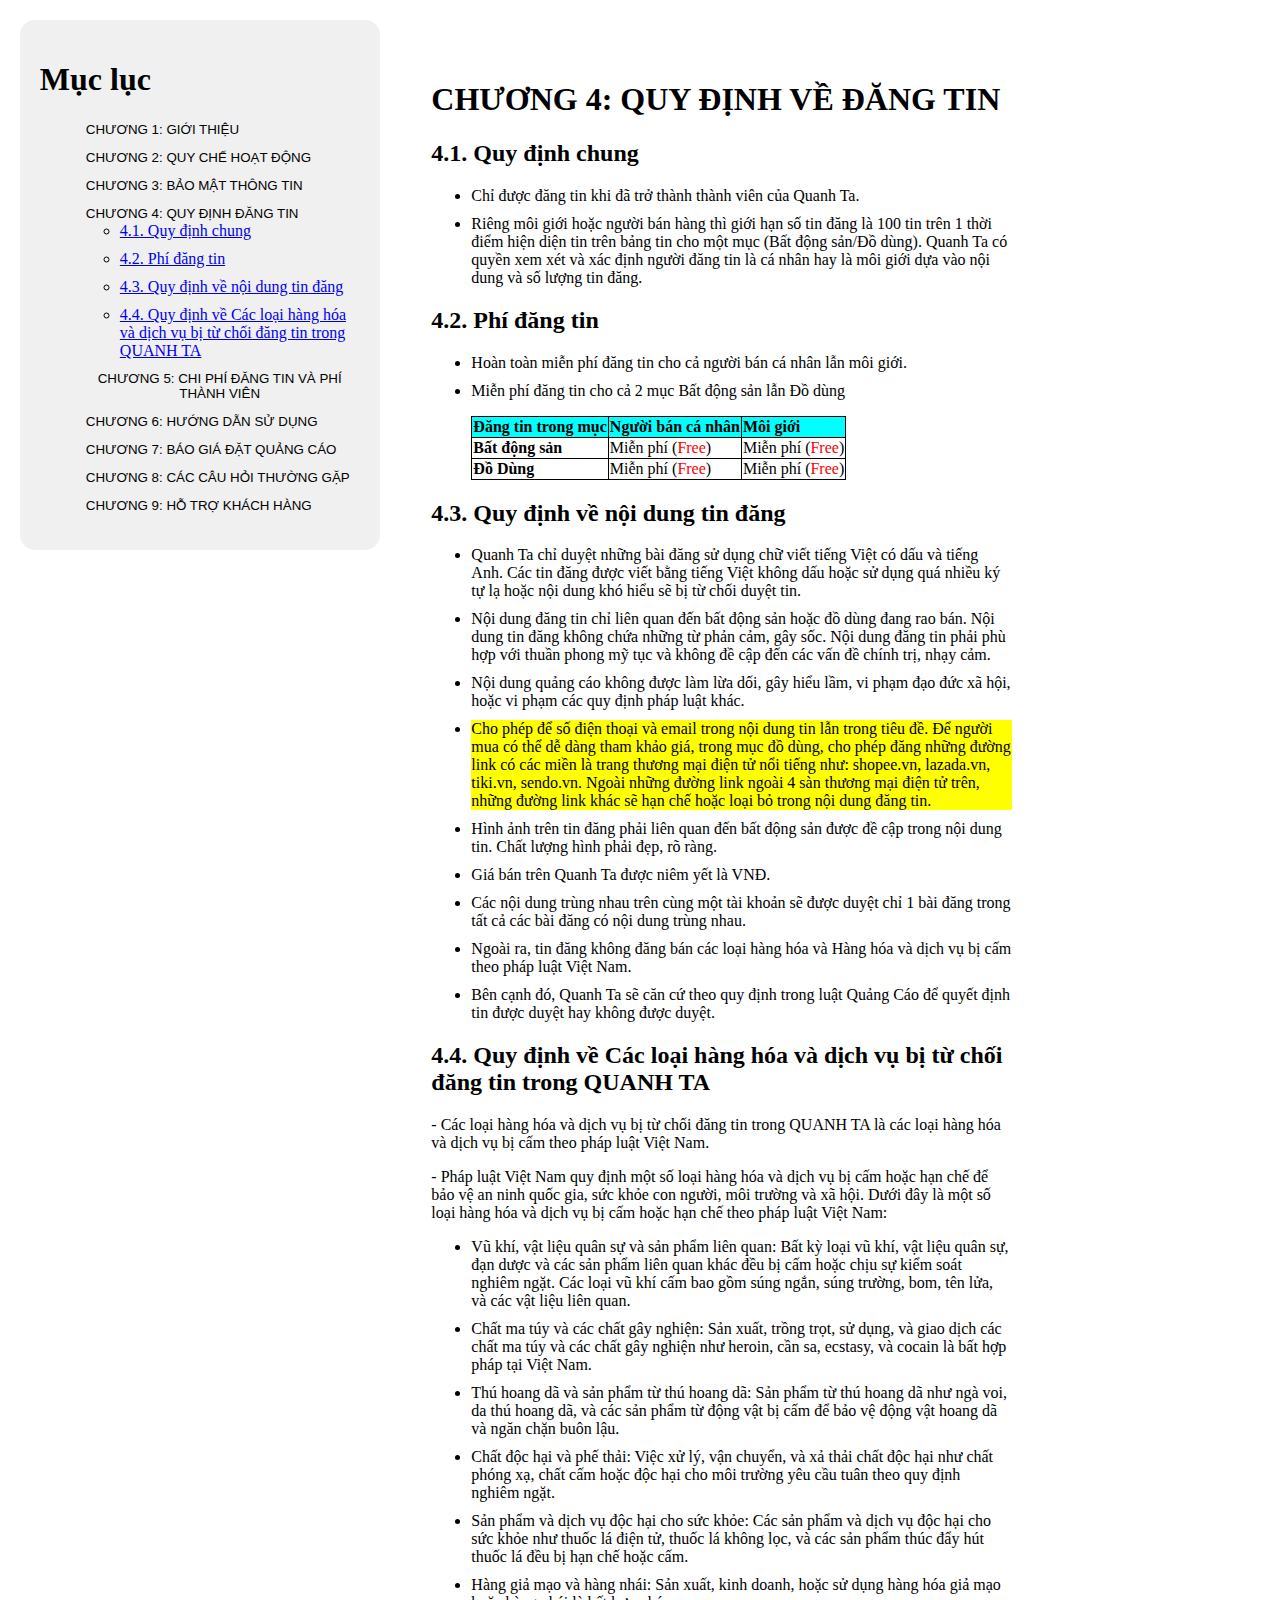
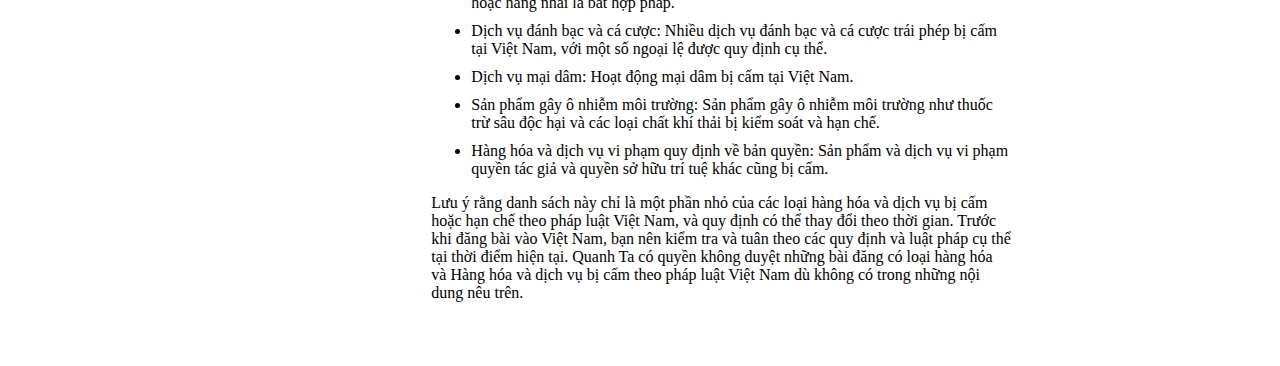
<file: policy/section/rule_post.html>
<!DOCTYPE html>
<html lang="en">
<head>
    <meta charset="UTF-8">
    
    <title>Quanh Ta</title>
    <link rel="stylesheet" type="text/css" href="../style.css">
    <link rel="stylesheet" href="https://site-assets.fontawesome.com/releases/v6.4.2/css/all.css">
</head>
<body>
    <div class="mainContainer">
        <div class="spacer"></div>
        <div class="toc">
            <h1>Mục lục</h1>
            <ul>
                <li class="dropdown">
                    <button class="toggle-button" id="buttonTOC1">CHƯƠNG 1: GIỚI THIỆU<i class="fa-solid fa-angle-down"></i></button>
                    <ul id="linkList1">
                    </ul>
                </li>
                <li class="dropdown">
                    <button class="toggle-button" id="buttonTOC2">CHƯƠNG 2: QUY CHẾ HOẠT ĐỘNG<i class="fa-solid fa-angle-down"></i></button>
                    <ul id="linkList2">
                    </ul>
                </li>
                <li class="dropdown">
                    <button class="toggle-button" id="buttonTOC3">CHƯƠNG 3: BẢO MẬT THÔNG TIN<i class="fa-solid fa-angle-down"></i></button>
                    <ul id="linkList3">
                    </ul>

                </li>
                <li class="dropdown">
                    <button class="toggle-button" id="buttonTOC4">CHƯƠNG 4: QUY ĐỊNH ĐĂNG TIN<i class="fa-solid fa-angle-down"></i></button>
                    <ul id="linkList4">

                    </ul>

                </li>
                <li class="dropdown">
                    <button class="toggle-button" id="buttonTOC5">CHƯƠNG 5: CHI PHÍ ĐĂNG TIN VÀ PHÍ THÀNH VIÊN<i class="fa-solid fa-angle-down"></i></button>
                    <ul id="linkList5">

                    </ul>

                </li>
                <li class="dropdown">
                    <button class="toggle-button" id="buttonTOC6">CHƯƠNG 6: HƯỚNG DẪN SỬ DỤNG<i class="fa-solid fa-angle-down"></i></button>
                    <ul id="linkList6">
                    </ul>

                </li>
                <li class="dropdown">
                    <button class="toggle-button" id="buttonTOC7">CHƯƠNG 7: BÁO GIÁ ĐẶT QUẢNG CÁO<i class="fa-solid fa-angle-down"></i></button>
                    <ul id="linkList7">

                    </ul>

                </li>
                <li class="dropdown">
                    <button class="toggle-button" id="buttonTOC8">CHƯƠNG 8: CÁC CÂU HỎI THƯỜNG GẶP<i class="fa-solid fa-angle-down"></i></button>
                    <ul id="linkList8">

                    </ul>

                </li>
                <li class="dropdown">
                    <button class="toggle-button" id="buttonTOC9">CHƯƠNG 9: HỖ TRỢ KHÁCH HÀNG<i class="fa-solid fa-angle-down"></i></button>
                    <ul id="linkList9">
                    </ul>
                </li>
            </ul>
        </div>
        <div class="spacer"></div>
        <div class="content">
            <div class="content">
                <h1 id="section-4">CHƯƠNG 4: QUY ĐỊNH VỀ ĐĂNG TIN</h1>
            <h2 id="section-4-1">4.1. Quy định chung</h2>
            <ul>
                <li>Chỉ được đăng tin khi đã trở thành thành viên của Quanh Ta.</li>
                <li>Riêng môi giới hoặc người bán hàng thì giới hạn số tin đăng là 100 tin trên 1 thời điểm hiện diện tin trên bảng tin cho một mục (Bất động sản/Đồ dùng). Quanh Ta có quyền xem xét và xác định người đăng tin là cá nhân hay là môi giới dựa vào nội dung và số lượng tin đăng.</li>
            </ul>
            <h2 id="section-4-2">4.2. Phí đăng tin</h2>
            <ul>
                <li>Hoàn toàn miễn phí đăng tin cho cả người bán cá nhân lẫn môi giới.</li>
                <li>Miễn phí đăng tin cho cả 2 mục Bất động sản lẫn Đồ dùng</li>
            </ul>
            <ul>
                <table>
                    <tr style="background-color: #00FFFF;">
                        <td><b>Đăng tin trong mục</b></td>
                        <td><b>Người bán cá nhân</b></td>
                        <td><b>Môi giới</b></td>
                    </tr>
                    <tr>
                        <td><b>Bất động sản</b></td>
                        <td>Miễn phí (<span class="red-text">Free</span>)</td>
                        <td>Miễn phí (<span class="red-text">Free</span>)</td>
                    </tr>
                    <tr>
                        <td><b>Đồ Dùng</b></td>
                        <td>Miễn phí (<span class="red-text">Free</span>)</td>
                        <td>Miễn phí (<span class="red-text">Free</span>)</td>
                    </tr>
                </table>
            </ul>
            <h2 id="section-4-3">4.3. Quy định về nội dung tin đăng</h2>
            <ul>
                <li>
                    Quanh Ta chỉ duyệt những bài đăng sử dụng chữ viết tiếng Việt có dấu và tiếng Anh. Các tin đăng được viết bằng tiếng Việt không dấu hoặc sử dụng quá nhiều ký tự lạ hoặc nội dung khó hiểu sẽ bị từ chối duyệt tin. 
                </li>
                <li>Nội dung đăng tin chỉ liên quan đến bất động sản hoặc đồ dùng đang rao bán. Nội dung tin đăng không chứa những từ phản cảm, gây sốc. Nội dung đăng tin phải phù hợp với thuần phong mỹ tục và không đề cập đến các vấn đề chính trị, nhạy cảm. </li>
                <li>Nội dung quảng cáo không được làm lừa dối, gây hiểu lầm, vi phạm đạo đức xã hội, hoặc vi phạm các quy định pháp luật khác. </li>
                <li class="highlighted-text">Cho phép để số điện thoại và email trong nội dung tin lẫn trong tiêu đề. Để người mua có thể dễ dàng tham khảo giá, trong mục đồ dùng, cho phép đăng những đường link có các miền là trang thương mại điện tử nổi tiếng như: shopee.vn, lazada.vn, tiki.vn,  sendo.vn. Ngoài những đường link ngoài 4 sàn thương mại điện tử trên, những đường link khác sẽ hạn chế hoặc loại bỏ trong nội dung đăng tin. </li>
                <li>Hình ảnh trên tin đăng phải liên quan đến bất động sản được đề cập trong nội dung tin. Chất lượng hình phải đẹp, rõ ràng.</li>
                <li>Giá bán trên Quanh Ta được niêm yết là VNĐ.</li>
                <li>Các nội dung trùng nhau trên cùng một tài khoản sẽ được duyệt chỉ 1 bài đăng trong tất cả các bài đăng có nội dung trùng nhau.</li>
                <li>Ngoài ra, tin đăng không đăng bán các loại hàng hóa và Hàng hóa và dịch vụ bị cấm theo pháp luật Việt Nam.</li>
                <li>Bên cạnh đó, Quanh Ta sẽ căn cứ theo quy định trong luật Quảng Cáo để quyết định tin được duyệt hay không được duyệt.</li>
            </ul>
            <h2 id="section-4-4">4.4. Quy định về Các loại hàng hóa và dịch vụ bị từ chối đăng tin trong QUANH TA</h2>
            <p>- Các loại hàng hóa và dịch vụ bị từ chối đăng tin trong QUANH TA là các loại hàng hóa và dịch vụ  bị cấm theo pháp luật Việt Nam.</p>
            <p>- Pháp luật Việt Nam quy định một số loại hàng hóa và dịch vụ bị cấm hoặc hạn chế để bảo vệ an ninh quốc gia, sức khỏe con người, môi trường và xã hội. Dưới đây là một số loại hàng hóa và dịch vụ bị cấm hoặc hạn chế theo pháp luật Việt Nam:</p>
            <ul>
                <li>Vũ khí, vật liệu quân sự và sản phẩm liên quan: Bất kỳ loại vũ khí, vật liệu quân sự, đạn dược và các sản phẩm liên quan khác đều bị cấm hoặc chịu sự kiểm soát nghiêm ngặt. Các loại vũ khí cấm bao gồm súng ngắn, súng trường, bom, tên lửa, và các vật liệu liên quan.</li>
                <li>Chất ma túy và các chất gây nghiện: Sản xuất, trồng trọt, sử dụng, và giao dịch các chất ma túy và các chất gây nghiện như heroin, cần sa, ecstasy, và cocain là bất hợp pháp tại Việt Nam.</li>
                <li>Thú hoang dã và sản phẩm từ thú hoang dã: Sản phẩm từ thú hoang dã như ngà voi, da thú hoang dã, và các sản phẩm từ động vật bị cấm để bảo vệ động vật hoang dã và ngăn chặn buôn lậu.</li>
                <li>Chất độc hại và phế thải: Việc xử lý, vận chuyển, và xả thải chất độc hại như chất phóng xạ, chất cấm hoặc độc hại cho môi trường yêu cầu tuân theo quy định nghiêm ngặt.</li>
                <li>Sản phẩm và dịch vụ độc hại cho sức khỏe: Các sản phẩm và dịch vụ độc hại cho sức khỏe như thuốc lá điện tử, thuốc lá không lọc, và các sản phẩm thúc đẩy hút thuốc lá đều bị hạn chế hoặc cấm.</li>
                <li>Hàng giả mạo và hàng nhái: Sản xuất, kinh doanh, hoặc sử dụng hàng hóa giả mạo hoặc hàng nhái là bất hợp pháp.</li>
                <li>Dịch vụ đánh bạc và cá cược: Nhiều dịch vụ đánh bạc và cá cược trái phép bị cấm tại Việt Nam, với một số ngoại lệ được quy định cụ thể.</li>
                <li>Dịch vụ mại dâm: Hoạt động mại dâm bị cấm tại Việt Nam.</li>
                <li>Sản phẩm gây ô nhiễm môi trường: Sản phẩm gây ô nhiễm môi trường như thuốc trừ sâu độc hại và các loại chất khí thải bị kiểm soát và hạn chế.</li>
                <li>Hàng hóa và dịch vụ vi phạm quy định về bản quyền: Sản phẩm và dịch vụ vi phạm quyền tác giả và quyền sở hữu trí tuệ khác cũng bị cấm.</li>
            </ul>
            <p>Lưu ý rằng danh sách này chỉ là một phần nhỏ của các loại hàng hóa và dịch vụ bị cấm hoặc hạn chế theo pháp luật Việt Nam, và quy định có thể thay đổi theo thời gian. Trước khi đăng bài vào Việt Nam, bạn nên kiểm tra và tuân theo các quy định và luật pháp cụ thể tại thời điểm hiện tại. Quanh Ta có quyền không duyệt những bài đăng có loại hàng hóa và Hàng hóa và dịch vụ bị cấm theo pháp luật Việt Nam dù không có trong những nội dung nêu trên.</p>
            </div>
        </div>
        <div class="spacer"></div>
    </div>
    <script src="../index.js"></script>  
</body>
</html>
</file>
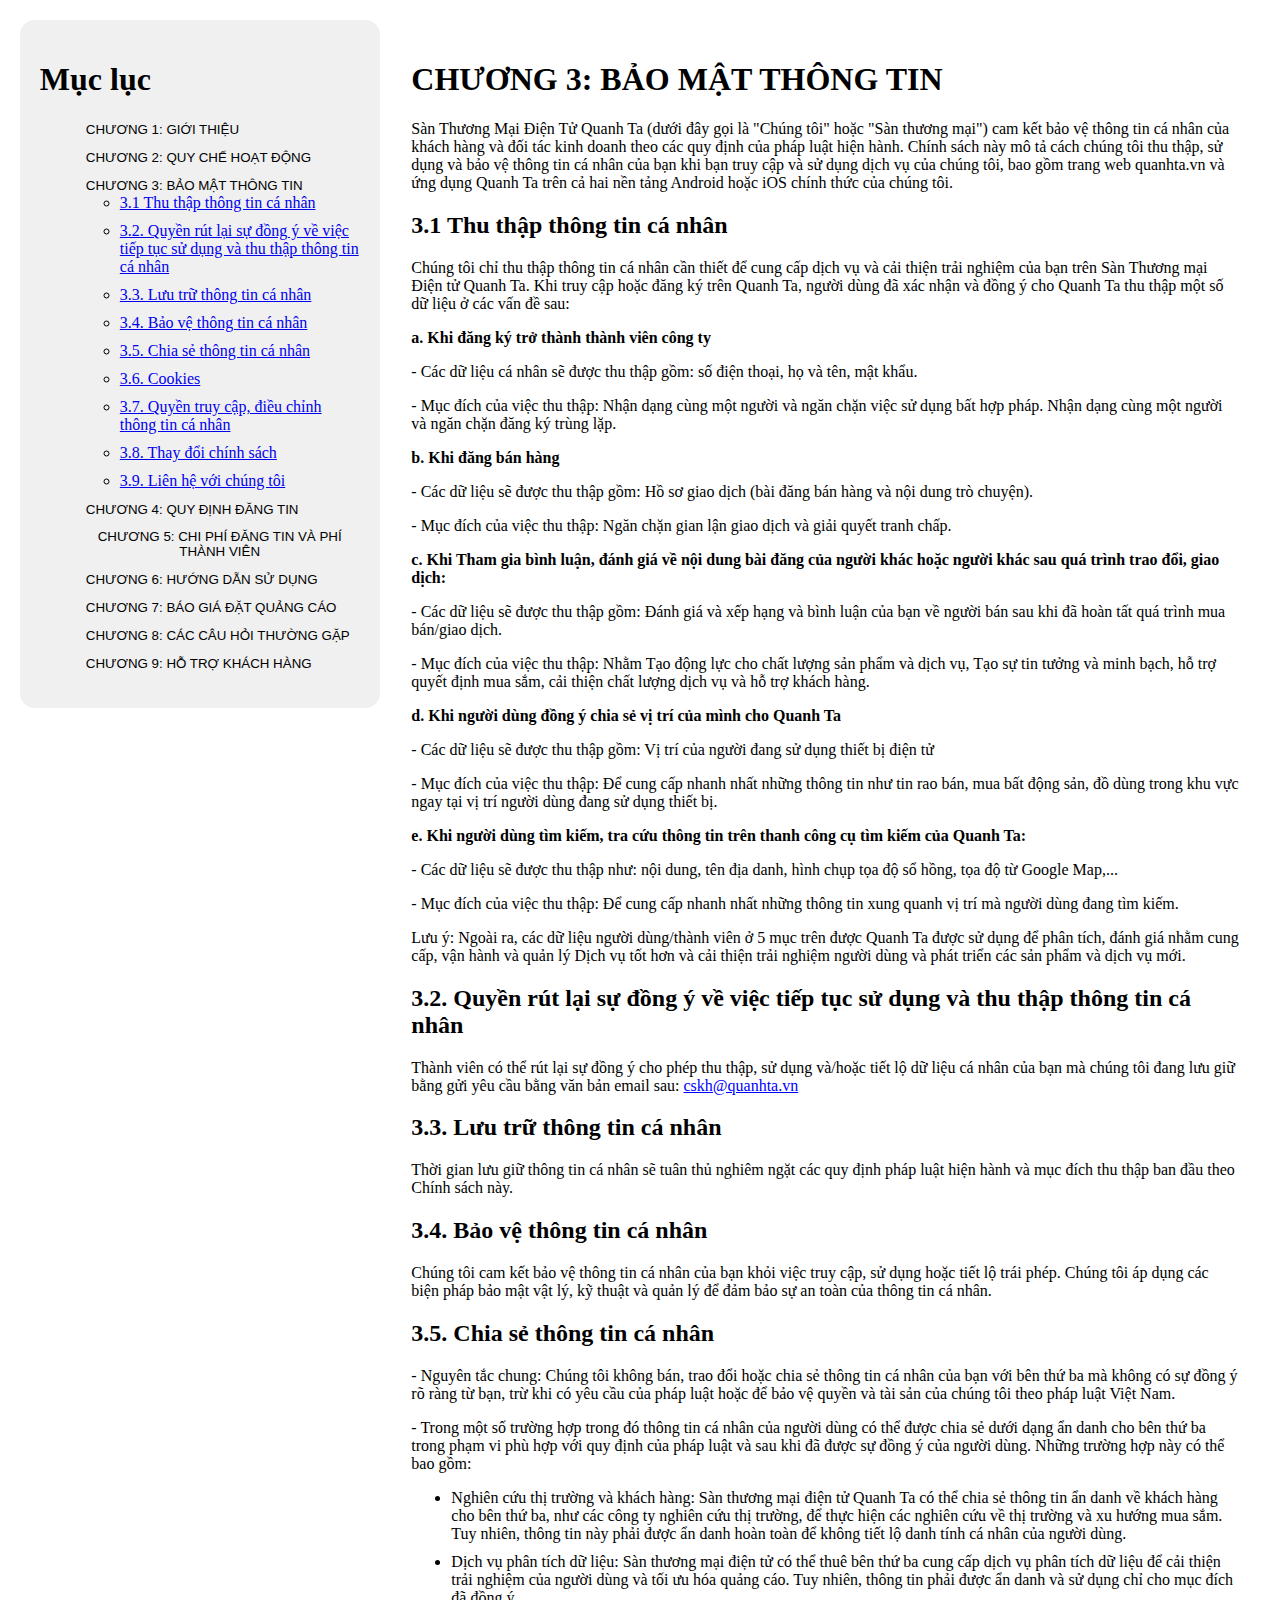
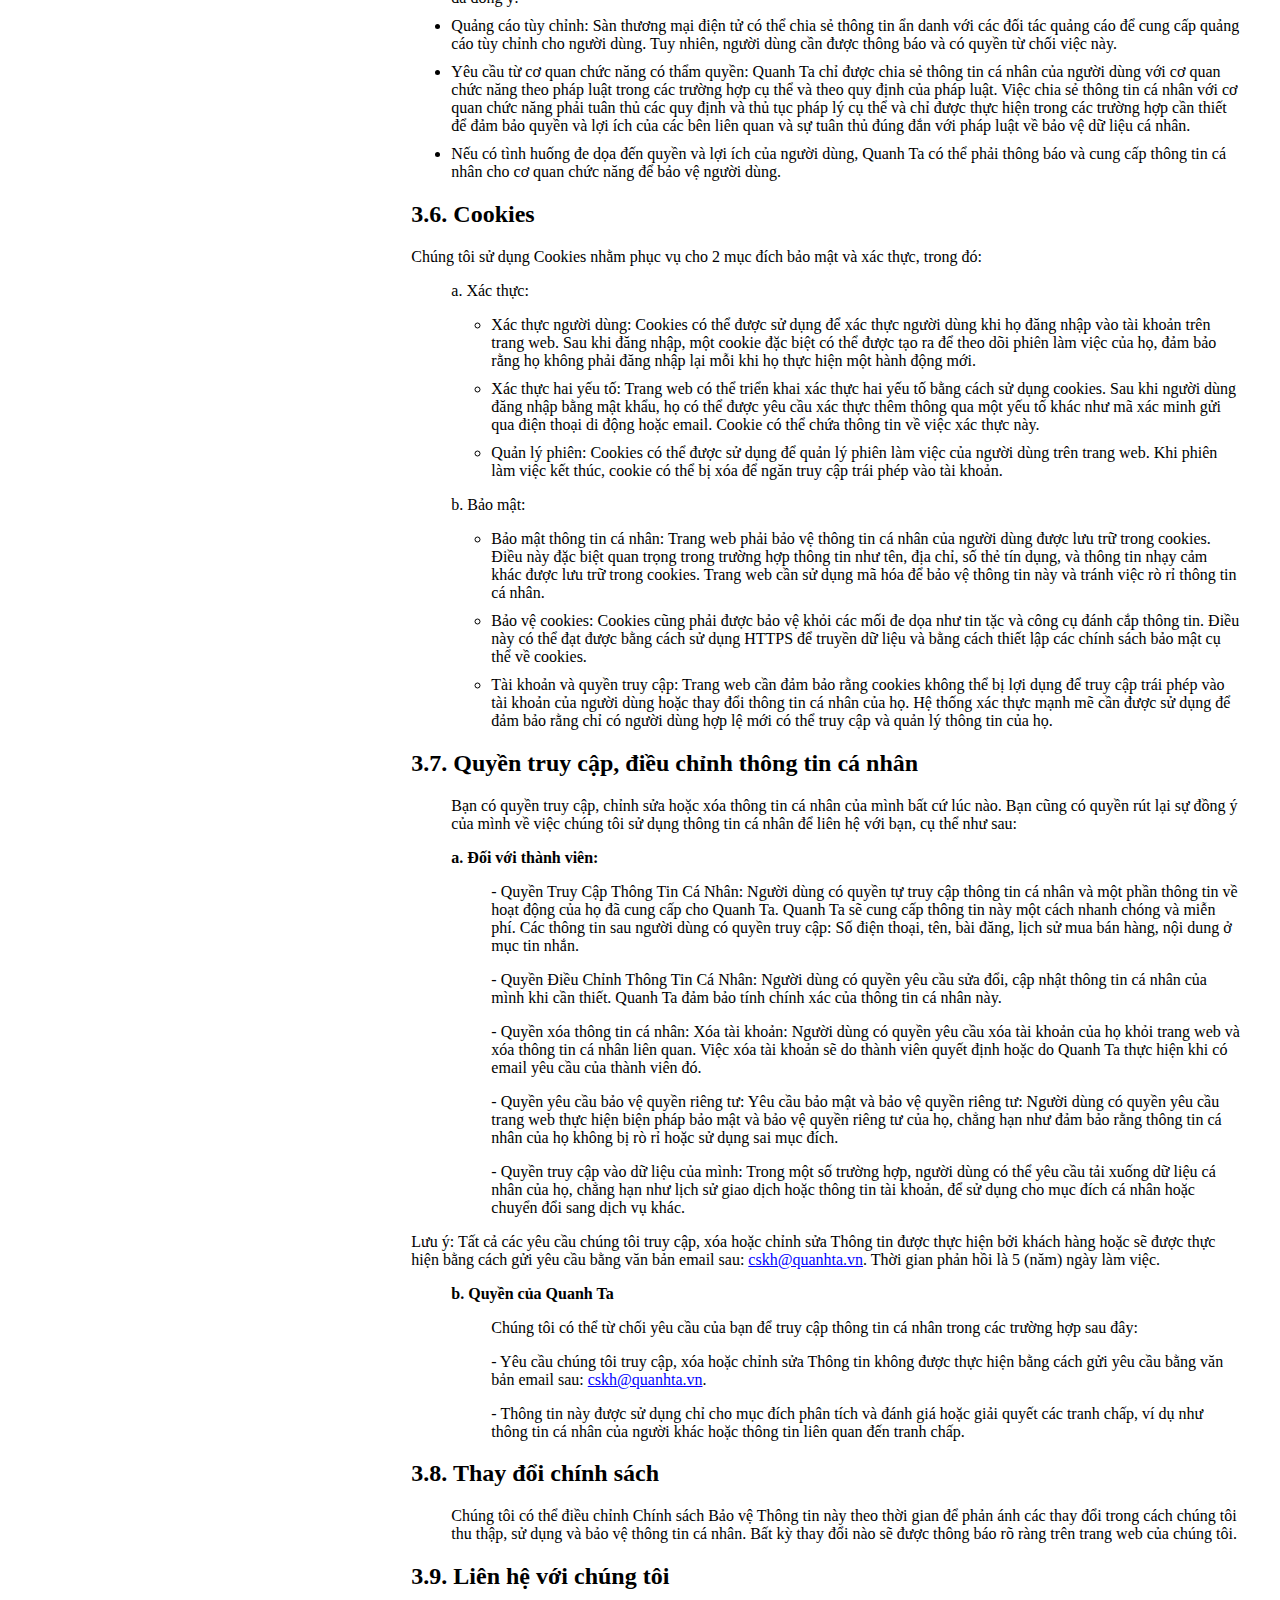
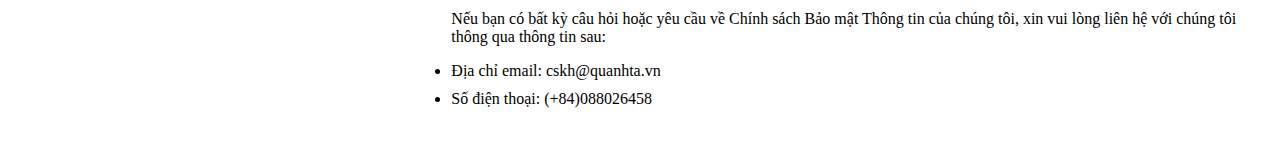
<file: policy/section/security.html>
<!DOCTYPE html>
<html lang="en">

<head>
    <meta charset="UTF-8">
    
    <title>Quanh Ta</title>
    <link rel="stylesheet" type="text/css" href="../style.css">
    <link rel="stylesheet" href="https://site-assets.fontawesome.com/releases/v6.4.2/css/all.css">
</head>

<body>
    <div class="mainContainer">
        <div class="spacer"></div>
        <div class="toc">
            <h1>Mục lục</h1>
            <ul>
                <li class="dropdown">
                    <button class="toggle-button" id="buttonTOC1">CHƯƠNG 1: GIỚI THIỆU<i class="fa-solid fa-angle-down"></i></button>
                    <ul id="linkList1">
                    </ul>
                </li>
                <li class="dropdown">
                    <button class="toggle-button" id="buttonTOC2">CHƯƠNG 2: QUY CHẾ HOẠT ĐỘNG<i class="fa-solid fa-angle-down"></i></button>
                    <ul id="linkList2">
                    </ul>
                </li>
                <li class="dropdown">
                    <button class="toggle-button" id="buttonTOC3">CHƯƠNG 3: BẢO MẬT THÔNG TIN<i class="fa-solid fa-angle-down"></i></button>
                    <ul id="linkList3">
                    </ul>

                </li>
                <li class="dropdown">
                    <button class="toggle-button" id="buttonTOC4">CHƯƠNG 4: QUY ĐỊNH ĐĂNG TIN<i class="fa-solid fa-angle-down"></i></button>
                    <ul id="linkList4">

                    </ul>

                </li>
                <li class="dropdown">
                    <button class="toggle-button" id="buttonTOC5">CHƯƠNG 5: CHI PHÍ ĐĂNG TIN VÀ PHÍ THÀNH VIÊN<i class="fa-solid fa-angle-down"></i></button>
                    <ul id="linkList5">

                    </ul>

                </li>
                <li class="dropdown">
                    <button class="toggle-button" id="buttonTOC6">CHƯƠNG 6: HƯỚNG DẪN SỬ DỤNG<i class="fa-solid fa-angle-down"></i></button>
                    <ul id="linkList6">
                    </ul>

                </li>
                <li class="dropdown">
                    <button class="toggle-button" id="buttonTOC7">CHƯƠNG 7: BÁO GIÁ ĐẶT QUẢNG CÁO<i class="fa-solid fa-angle-down"></i></button>
                    <ul id="linkList7">

                    </ul>

                </li>
                <li class="dropdown">
                    <button class="toggle-button" id="buttonTOC8">CHƯƠNG 8: CÁC CÂU HỎI THƯỜNG GẶP<i class="fa-solid fa-angle-down"></i></button>
                    <ul id="linkList8">

                    </ul>

                </li>
                <li class="dropdown">
                    <button class="toggle-button" id="buttonTOC9">CHƯƠNG 9: HỖ TRỢ KHÁCH HÀNG<i class="fa-solid fa-angle-down"></i></button>
                    <ul id="linkList9">
                    </ul>
                </li>
            </ul>
        </div>
        <div class="spacer"></div>
        <div class="content">
            <h1 id="section-3">CHƯƠNG 3: BẢO MẬT THÔNG TIN</h1>
            <p>Sàn Thương Mại Điện Tử Quanh Ta (dưới đây gọi là "Chúng tôi" hoặc "Sàn thương mại") cam kết bảo vệ thông tin
                cá
                nhân của khách hàng và đối tác kinh doanh theo các quy định của pháp luật hiện hành. Chính sách này mô tả
                cách
                chúng tôi thu thập, sử dụng và bảo vệ thông tin cá nhân của bạn khi bạn truy cập và sử dụng dịch vụ của
                chúng
                tôi, bao gồm trang web quanhta.vn và ứng dụng Quanh Ta trên cả hai nền tảng Android hoặc iOS chính thức của
                chúng tôi.</p>
            <h2 id="section-3-1">3.1 Thu thập thông tin cá nhân</h2>
            <p>Chúng tôi chỉ thu thập thông tin cá nhân cần thiết để cung cấp dịch vụ và cải thiện trải nghiệm của bạn trên
                Sàn
                Thương mại Điện tử Quanh Ta. Khi truy cập hoặc đăng ký trên Quanh Ta, người dùng đã xác nhận và đồng ý cho
                Quanh
                Ta thu thập một số dữ liệu ở các vấn đề sau:</p>
            <p><strong>a. Khi đăng ký trở thành thành viên công ty</strong></p>
            <p>- Các dữ liệu cá nhân sẽ được thu thập gồm: số điện thoại, họ và tên, mật khẩu.</p>
            <p>- Mục đích của việc thu thập: Nhận dạng cùng một người và ngăn chặn việc sử dụng bất hợp pháp. Nhận dạng cùng
                một
                người và ngăn chặn đăng ký trùng lặp.</p>
            <p><strong>b. Khi đăng bán hàng</strong></p>
            <p>- Các dữ liệu sẽ được thu thập gồm: Hồ sơ giao dịch (bài đăng bán hàng và nội dung trò chuyện).</p>
            <p>- Mục đích của việc thu thập: Ngăn chặn gian lận giao dịch và giải quyết tranh chấp.</p>
            <p><strong>c. Khi Tham gia bình luận, đánh giá về nội dung bài đăng của người khác hoặc người khác sau quá
                    trình trao đổi, giao dịch:</strong> </p>
            <p>- Các dữ liệu sẽ được thu thập gồm: Đánh giá và xếp hạng và bình luận của bạn về người bán sau khi đã hoàn
                tất
                quá trình mua bán/giao dịch.</p>
            <p>- Mục đích của việc thu thập: Nhằm Tạo động lực cho chất lượng sản phẩm và dịch vụ, Tạo sự tin tưởng và minh
                bạch, hỗ trợ quyết định mua sắm, cải thiện chất lượng dịch vụ và hỗ trợ khách hàng.</p>
            <p><strong>d. Khi người dùng đồng ý chia sẻ vị trí của mình cho Quanh Ta</strong></p>
            <p>- Các dữ liệu sẽ được thu thập gồm: Vị trí của người đang sử dụng thiết bị điện tử</p>
            <p>- Mục đích của việc thu thập: Để cung cấp nhanh nhất những thông tin như tin rao bán, mua bất động sản, đồ
                dùng
                trong khu vực ngay tại vị trí người dùng đang sử dụng thiết bị.</p>
            <p><strong>e. Khi người dùng tìm kiếm, tra cứu thông tin trên thanh công cụ tìm kiếm của Quanh Ta:</strong></p>
            <p>- Các dữ liệu sẽ được thu thập như: nội dung, tên địa danh, hình chụp tọa độ sổ hồng, tọa độ từ Google
                Map,...
            </p>
            <p>- Mục đích của việc thu thập: Để cung cấp nhanh nhất những thông tin xung quanh vị trí mà người dùng đang tìm
                kiếm.</p>
            <p>Lưu ý: Ngoài ra, các dữ liệu người dùng/thành viên ở 5 mục trên được Quanh Ta được sử dụng để phân tích, đánh
                giá
                nhằm cung cấp, vận hành và quản lý Dịch vụ tốt hơn và cải thiện trải nghiệm người dùng và phát triển các sản
                phẩm và dịch vụ mới.</p>
            <h2 id="section-3-2">3.2. Quyền rút lại sự đồng ý về việc tiếp tục sử dụng và thu thập thông tin cá nhân</h2>
            <p>Thành viên có thể rút lại sự đồng ý cho phép thu thập, sử dụng và/hoặc tiết lộ dữ liệu cá nhân của bạn mà
                chúng
                tôi đang lưu giữ bằng gửi yêu cầu bằng văn bản email sau: <u class="blue-text">cskh@quanhta.vn</u></p>
            <h2 id="section-3-3">3.3. Lưu trữ thông tin cá nhân</h2>
            <p>Thời gian lưu giữ thông tin cá nhân sẽ tuân thủ nghiêm ngặt các quy định pháp luật hiện hành và mục đích thu
                thập
                ban đầu theo Chính sách này.</p>
            <h2 id="section-3-4">3.4. Bảo vệ thông tin cá nhân</h2>
            <p>Chúng tôi cam kết bảo vệ thông tin cá nhân của bạn khỏi việc truy cập, sử dụng hoặc tiết lộ trái phép. Chúng
                tôi
                áp dụng các biện pháp bảo mật vật lý, kỹ thuật và quản lý để đảm bảo sự an toàn của thông tin cá nhân.</p>
            <h2 id="section-3-5">3.5. Chia sẻ thông tin cá nhân</h2>
            <p>- Nguyên tắc chung: Chúng tôi không bán, trao đổi hoặc chia sẻ thông tin cá nhân của bạn với bên thứ ba mà
                không
                có sự đồng ý rõ ràng từ bạn, trừ khi có yêu cầu của pháp luật hoặc để bảo vệ quyền và tài sản của chúng tôi
                theo
                pháp luật Việt Nam.</p>
            <p>- Trong một số trường hợp trong đó thông tin cá nhân của người dùng có thể được chia sẻ dưới dạng ẩn danh cho
                bên
                thứ ba trong phạm vi phù hợp với quy định của pháp luật và sau khi đã được sự đồng ý của người dùng. Những
                trường hợp này có thể bao gồm:</p>
            <ul>
                <li>Nghiên cứu thị trường và khách hàng: Sàn thương mại điện tử Quanh Ta có thể chia sẻ thông tin ẩn danh về
                    khách hàng cho bên thứ ba, như các công ty nghiên cứu thị trường, để thực hiện các nghiên cứu về thị
                    trường
                    và xu hướng mua sắm. Tuy nhiên, thông tin này phải được ẩn danh hoàn toàn để không tiết lộ danh tính cá
                    nhân
                    của người dùng.</li>
                <li>Dịch vụ phân tích dữ liệu: Sàn thương mại điện tử có thể thuê bên thứ ba cung cấp dịch vụ phân tích dữ
                    liệu
                    để cải thiện trải nghiệm của người dùng và tối ưu hóa quảng cáo. Tuy nhiên, thông tin phải được ẩn danh
                    và
                    sử dụng chỉ cho mục đích đã đồng ý.</li>
                <li>Quảng cáo tùy chỉnh: Sàn thương mại điện tử có thể chia sẻ thông tin ẩn danh với các đối tác quảng cáo
                    để
                    cung cấp quảng cáo tùy chỉnh cho người dùng. Tuy nhiên, người dùng cần được thông báo và có quyền từ
                    chối
                    việc này.</li>
                <li>Yêu cầu từ cơ quan chức năng có thẩm quyền: Quanh Ta chỉ được chia sẻ thông tin cá nhân của người dùng
                    với
                    cơ quan chức năng theo pháp luật trong các trường hợp cụ thể và theo quy định của pháp luật. Việc chia
                    sẻ
                    thông tin cá nhân với cơ quan chức năng phải tuân thủ các quy định và thủ tục pháp lý cụ thể và chỉ được
                    thực hiện trong các trường hợp cần thiết để đảm bảo quyền và lợi ích của các bên liên quan và sự tuân
                    thủ
                    đúng đắn với pháp luật về bảo vệ dữ liệu cá nhân. </li>
                <li>Nếu có tình huống đe dọa đến quyền và lợi ích của người dùng, Quanh Ta có thể phải thông báo và cung cấp
                    thông tin cá nhân cho cơ quan chức năng để bảo vệ người dùng.</li>
            </ul>
            <h2 id="section-3-6">3.6. Cookies</h2>
            <p>Chúng tôi sử dụng Cookies nhằm phục vụ cho 2 mục đích bảo mật và xác thực, trong đó:</p>
            <ul>
                <p>a. Xác thực:</p>
                <ul>
                    <li>Xác thực người dùng: Cookies có thể được sử dụng để xác thực người dùng khi họ đăng nhập vào tài
                        khoản
                        trên trang web. Sau khi đăng nhập, một cookie đặc biệt có thể được tạo ra để theo dõi phiên làm việc
                        của
                        họ, đảm bảo rằng họ không phải đăng nhập lại mỗi khi họ thực hiện một hành động mới.</li>
                    <li>Xác thực hai yếu tố: Trang web có thể triển khai xác thực hai yếu tố bằng cách sử dụng cookies. Sau
                        khi
                        người dùng đăng nhập bằng mật khẩu, họ có thể được yêu cầu xác thực thêm thông qua một yếu tố khác
                        như
                        mã xác minh gửi qua điện thoại di động hoặc email. Cookie có thể chứa thông tin về việc xác thực
                        này.
                    </li>
                    <li>Quản lý phiên: Cookies có thể được sử dụng để quản lý phiên làm việc của người dùng trên trang web.
                        Khi
                        phiên làm việc kết thúc, cookie có thể bị xóa để ngăn truy cập trái phép vào tài khoản.</li>
                </ul>
            </ul>
            <ul>
                <p>b. Bảo mật:</p>
                <ul>
                    <li>Bảo mật thông tin cá nhân: Trang web phải bảo vệ thông tin cá nhân của người dùng được lưu trữ trong
                        cookies. Điều này đặc biệt quan trọng trong trường hợp thông tin như tên, địa chỉ, số thẻ tín dụng,
                        và
                        thông tin nhạy cảm khác được lưu trữ trong cookies. Trang web cần sử dụng mã hóa để bảo vệ thông tin
                        này
                        và tránh việc rò rỉ thông tin cá nhân.</li>
                    <li>Bảo vệ cookies: Cookies cũng phải được bảo vệ khỏi các mối đe dọa như tin tặc và công cụ đánh cắp
                        thông
                        tin. Điều này có thể đạt được bằng cách sử dụng HTTPS để truyền dữ liệu và bằng cách thiết lập các
                        chính
                        sách bảo mật cụ thể về cookies.
                    </li>
                    <li>Tài khoản và quyền truy cập: Trang web cần đảm bảo rằng cookies không thể bị lợi dụng để truy cập
                        trái
                        phép vào tài khoản của người dùng hoặc thay đổi thông tin cá nhân của họ. Hệ thống xác thực mạnh mẽ
                        cần
                        được sử dụng để đảm bảo rằng chỉ có người dùng hợp lệ mới có thể truy cập và quản lý thông tin của
                        họ.
                    </li>
                </ul>
            </ul>
            <h2 id="section-3-7">3.7. Quyền truy cập, điều chỉnh thông tin cá nhân</h2>
            <ul>
                Bạn có quyền truy cập, chỉnh sửa hoặc xóa thông tin cá nhân của mình bất cứ lúc nào. Bạn cũng có quyền rút
                lại
                sự đồng ý của mình về việc chúng tôi sử dụng thông tin cá nhân để liên hệ với bạn, cụ thể như sau:
            </ul>
    
            <ul>
                <p><strong>a. Đối với thành viên:</strong></p>
                <ul>
                    <p>- Quyền Truy Cập Thông Tin Cá Nhân: Người dùng có quyền tự truy cập thông tin cá nhân và một phần
                        thông
                        tin
                        về hoạt
                        động của họ đã cung cấp cho Quanh Ta. Quanh Ta sẽ cung cấp thông tin này một cách nhanh chóng và
                        miễn
                        phí.
                        Các
                        thông tin sau người dùng có quyền truy cập: Số điện thoại, tên, bài đăng, lịch sử mua bán hàng, nội
                        dung
                        ở
                        mục
                        tin nhắn.</p>
                    <p>- Quyền Điều Chỉnh Thông Tin Cá Nhân: Người dùng có quyền yêu cầu sửa đổi, cập nhật thông tin cá nhân
                        của
                        mình khi cần thiết. Quanh Ta đảm bảo tính chính xác của thông tin cá nhân này.</p>
                    <p>- Quyền xóa thông tin cá nhân: Xóa tài khoản: Người dùng có quyền yêu cầu xóa tài khoản của họ khỏi
                        trang
                        web
                        và xóa thông tin cá nhân liên quan. Việc xóa tài khoản sẽ do thành viên quyết định hoặc do Quanh Ta
                        thực
                        hiện khi có email yêu cầu của thành viên đó.</p>
                    <p>- Quyền yêu cầu bảo vệ quyền riêng tư: Yêu cầu bảo mật và bảo vệ quyền riêng tư: Người dùng có quyền
                        yêu
                        cầu
                        trang web thực hiện biện pháp bảo mật và bảo vệ quyền riêng tư của họ, chẳng hạn như đảm bảo rằng
                        thông
                        tin
                        cá nhân của họ không bị rò rỉ hoặc sử dụng sai mục đích.</p>
                    <p>- Quyền truy cập vào dữ liệu của mình: Trong một số trường hợp, người dùng có thể yêu cầu tải xuống
                        dữ
                        liệu
                        cá nhân của họ, chẳng hạn như lịch sử giao dịch hoặc thông tin tài khoản, để sử dụng cho mục đích cá
                        nhân
                        hoặc chuyển đổi sang dịch vụ khác.</p>
                </ul>
    
            </ul>
            <p>Lưu ý: Tất cả các yêu cầu chúng tôi truy cập, xóa hoặc chỉnh sửa Thông tin được thực hiện bởi khách hàng hoặc
                sẽ
                được thực hiện bằng cách gửi yêu cầu bằng văn bản email sau: <u class="blue-text">cskh@quanhta.vn</u>. Thời
                gian
                phản hồi là 5 (năm) ngày làm việc.</p>
            </ul>
    
            <ul>
                <p><strong>b. Quyền của Quanh Ta</strong></p>
                <ul>
                    <p>Chúng tôi có thể từ chối yêu cầu của bạn để truy cập thông tin cá nhân trong các trường hợp sau đây:
                    </p>
                    <p>- Yêu cầu chúng tôi truy cập, xóa hoặc chỉnh sửa Thông tin không được thực hiện bằng cách gửi yêu cầu
                        bằng văn
                        bản email sau: <u class="blue-text">cskh@quanhta.vn</u>. </p>
                    <p>- Thông tin này được sử dụng chỉ cho mục đích phân tích và đánh giá hoặc giải quyết các tranh chấp,
                        ví dụ
                        như
                        thông tin cá nhân của người khác hoặc thông tin liên quan đến tranh chấp.</p>
                </ul>
    
            </ul>
            <h2 id="section-3-8">3.8. Thay đổi chính sách</h2>
            <ul>
                Chúng tôi có thể điều chỉnh Chính sách Bảo vệ Thông tin này theo thời gian để phản ánh các thay đổi trong
                cách
                chúng tôi thu thập, sử dụng và bảo vệ thông tin cá nhân. Bất kỳ thay đổi nào sẽ được thông báo rõ ràng trên
                trang web của chúng tôi.
            </ul>
            <h2 id="section-3-9">3.9. Liên hệ với chúng tôi</h2>
            <ul>
                <p>Nếu bạn có bất kỳ câu hỏi hoặc yêu cầu về Chính sách Bảo mật Thông tin của chúng tôi, xin vui lòng liên
                    hệ
                    với chúng tôi thông qua thông tin sau:</p>
                <li>
                    Địa chỉ email: cskh@quanhta.vn
                </li>
                <li>
                    Số điện thoại: (+84)088026458
                </li>
            </ul>
        </div>
        <div class="spacer"></div>
    </div>
    <script src="../index.js"></script>
</body>

</html>
</file>
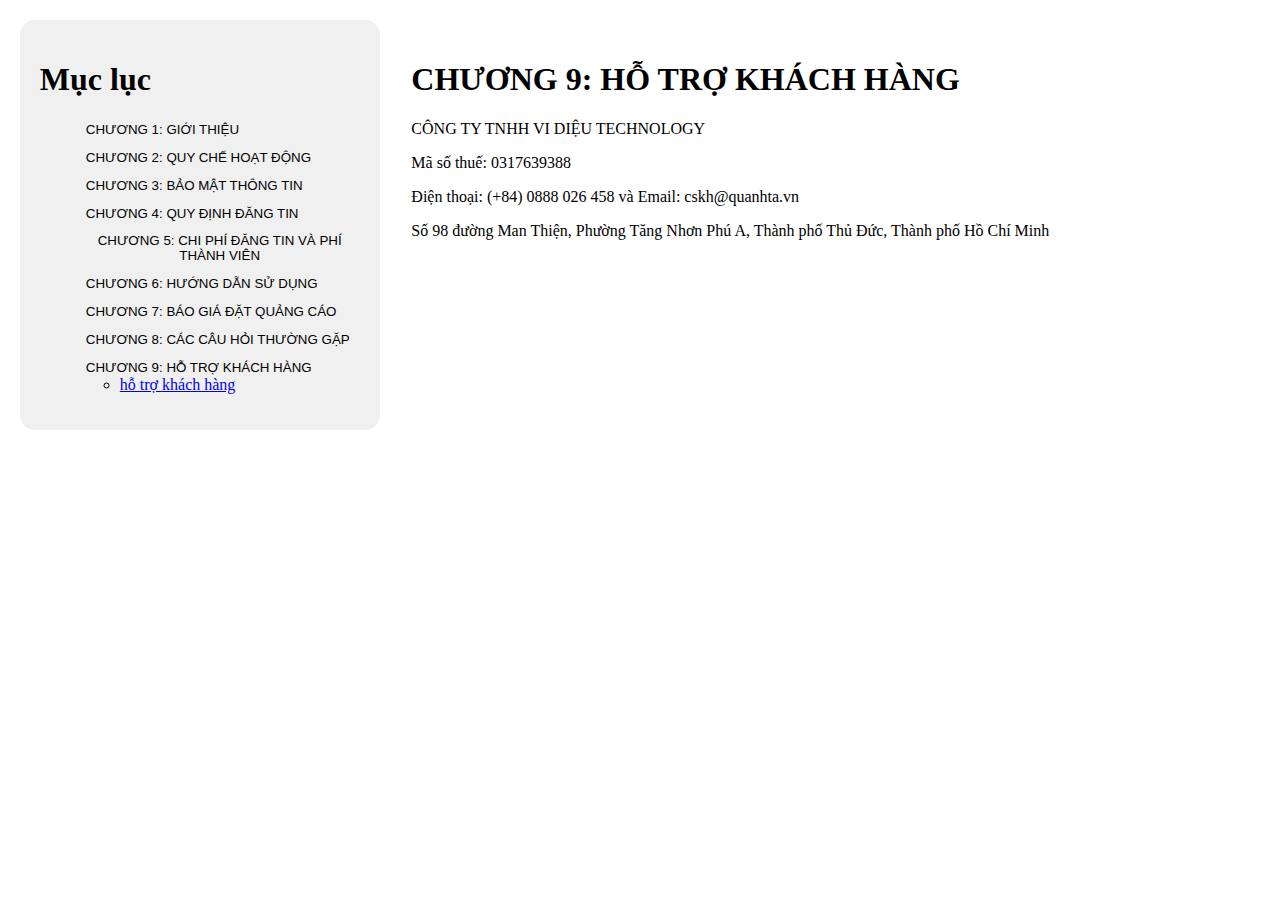
<file: policy/section/support.html>
<!DOCTYPE html>
<html lang="en">
  <head>
    <meta charset="UTF-8" />
    <link rel="stylesheet" type="text/css" href="../style.css" />
    <link rel="stylesheet" href="https://site-assets.fontawesome.com/releases/v6.4.2/css/all.css">
    <title>Quanh Ta</title>
  </head>
  <body>
    <div class="mainContainer">
      <div class="spacer"></div>
      <div class="toc">
        <h1>Mục lục</h1>
        <ul>
          <li class="dropdown">
              <button class="toggle-button" id="buttonTOC1">CHƯƠNG 1: GIỚI THIỆU<i class="fa-solid fa-angle-down"></i></button>
              <ul id="linkList1">
              </ul>
          </li>
          <li class="dropdown">
              <button class="toggle-button" id="buttonTOC2">CHƯƠNG 2: QUY CHẾ HOẠT ĐỘNG<i class="fa-solid fa-angle-down"></i></button>
              <ul id="linkList2">
              </ul>
          </li>
          <li class="dropdown">
              <button class="toggle-button" id="buttonTOC3">CHƯƠNG 3: BẢO MẬT THÔNG TIN<i class="fa-solid fa-angle-down"></i></button>
              <ul id="linkList3">
              </ul>

          </li>
          <li class="dropdown">
              <button class="toggle-button" id="buttonTOC4">CHƯƠNG 4: QUY ĐỊNH ĐĂNG TIN<i class="fa-solid fa-angle-down"></i></button>
              <ul id="linkList4">

              </ul>

          </li>
          <li class="dropdown">
              <button class="toggle-button" id="buttonTOC5">CHƯƠNG 5: CHI PHÍ ĐĂNG TIN VÀ PHÍ THÀNH VIÊN<i class="fa-solid fa-angle-down"></i></button>
              <ul id="linkList5">

              </ul>

          </li>
          <li class="dropdown">
              <button class="toggle-button" id="buttonTOC6">CHƯƠNG 6: HƯỚNG DẪN SỬ DỤNG<i class="fa-solid fa-angle-down"></i></button>
              <ul id="linkList6">
              </ul>

          </li>
          <li class="dropdown">
              <button class="toggle-button" id="buttonTOC7">CHƯƠNG 7: BÁO GIÁ ĐẶT QUẢNG CÁO<i class="fa-solid fa-angle-down"></i></button>
              <ul id="linkList7">

              </ul>

          </li>
          <li class="dropdown">
              <button class="toggle-button" id="buttonTOC8">CHƯƠNG 8: CÁC CÂU HỎI THƯỜNG GẶP<i class="fa-solid fa-angle-down"></i></button>
              <ul id="linkList8">

              </ul>

          </li>
          <li class="dropdown">
              <button class="toggle-button" id="buttonTOC9">CHƯƠNG 9: HỖ TRỢ KHÁCH HÀNG<i class="fa-solid fa-angle-down"></i></button>
              <ul id="linkList9">
              </ul>
          </li>
      </ul>
    </div>
      <div class="spacer"></div>
      <div class="content">
        <h1 id="section-9">CHƯƠNG 9: HỖ TRỢ KHÁCH HÀNG</h1>
        <p>CÔNG TY TNHH VI DIỆU TECHNOLOGY</p>
        <p>Mã số thuế: 0317639388</p>
        <p>Điện thoại: (+84) 0888 026 458 và Email: cskh@quanhta.vn</p>
        <p>
          Số 98 đường Man Thiện, Phường Tăng Nhơn Phú A, Thành phố Thủ Đức,
          Thành phố Hồ Chí Minh
        </p>
      </div>
      <div class="spacer"></div>
    </div>
    <script src="../index.js"></script>
  </body>
</html>
</file>
<file: policy/style.css>
.responsive-iframe {
    position: absolute;
    top: 0;
    left: 0;
    bottom: 0;
    right: 0;
    width: 100%;
    height: 100%;
}
.mainContainer {
    width: 100%;
    height: 100%;
    display: flex;
    margin-top: 20px;   
}
/* Phần bên trái (danh sách mục lục) */
.toc {
    width: 27%;
    height: 100%;
    /* Điều chỉnh chiều rộng của phần này theo mong muốn */
    background-color: #f0f0f0;
    /* Màu nền */
    padding: 20px;
    border-radius: 15px;
    /* Khoảng cách đệm */
}
/* Định dạng thẻ li cha */
.dropdown {
    list-style: none;
}

.dropdown > ul {
    display: none;
}
.toggle-button {
    cursor: pointer;
    border: none;
    background-color: transparent;
}

.spacer{
    width: 1%;
}
/* Phần bên phải (nội dung view đọc) */
.content {
    width: 70%;
    height: 100%;
    overflow: hidden;
    border-radius: 15px;
    /* Điều chỉnh chiều rộng của phần này theo mong muốn */
    padding: 20px;
    /* Khoảng cách đệm */
}
.img{
    width: 95%;
}
a.red-link {
    color: red;
}

/* Tô màu đỏ cho đoạn văn bản */
.red-text {
    color: red;
}

.blue-text {
    color: blue;
}

span.yellow-text {
    color: yellow;
}

table,
th,
td {
    border: 1px solid black;
    border-collapse: collapse;
}
.highlighted-text {
    background-color: yellow;
    color: black;
}

li {
    margin-bottom: 10px; 
}
</file>
